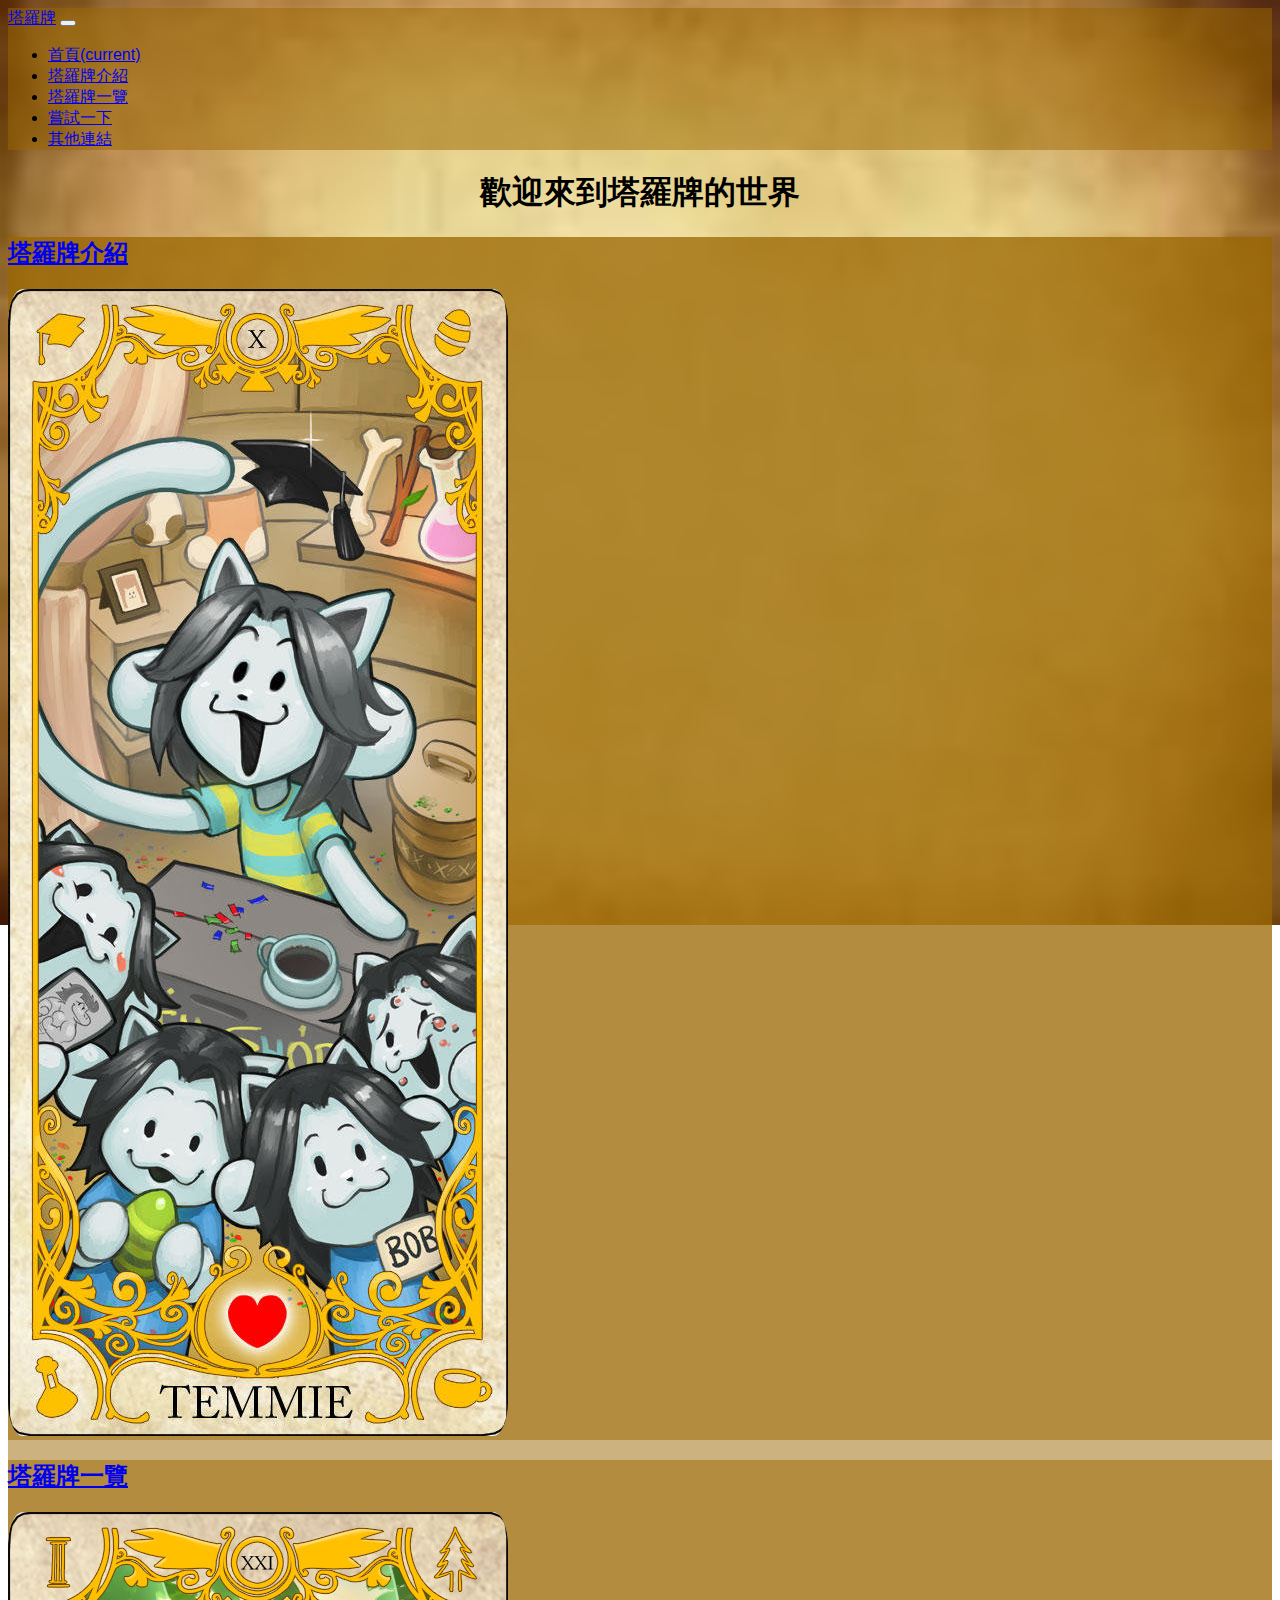
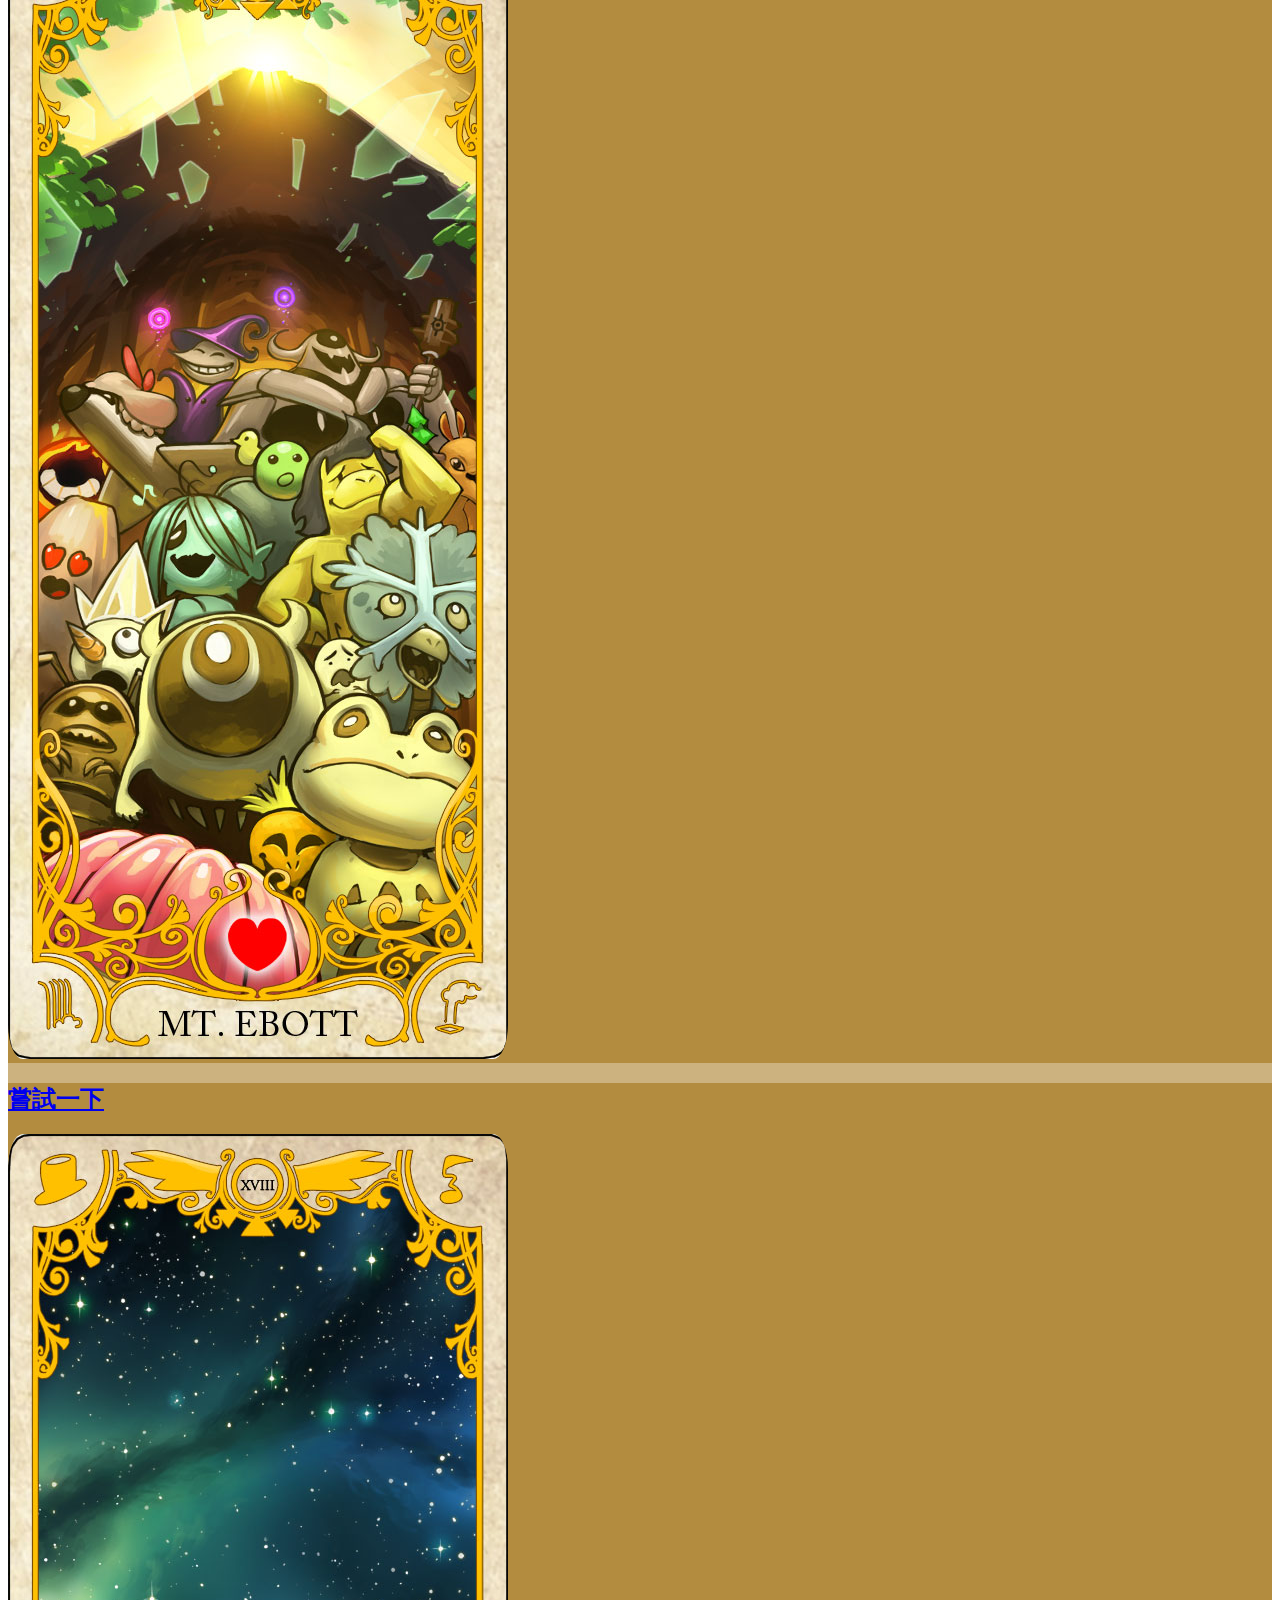
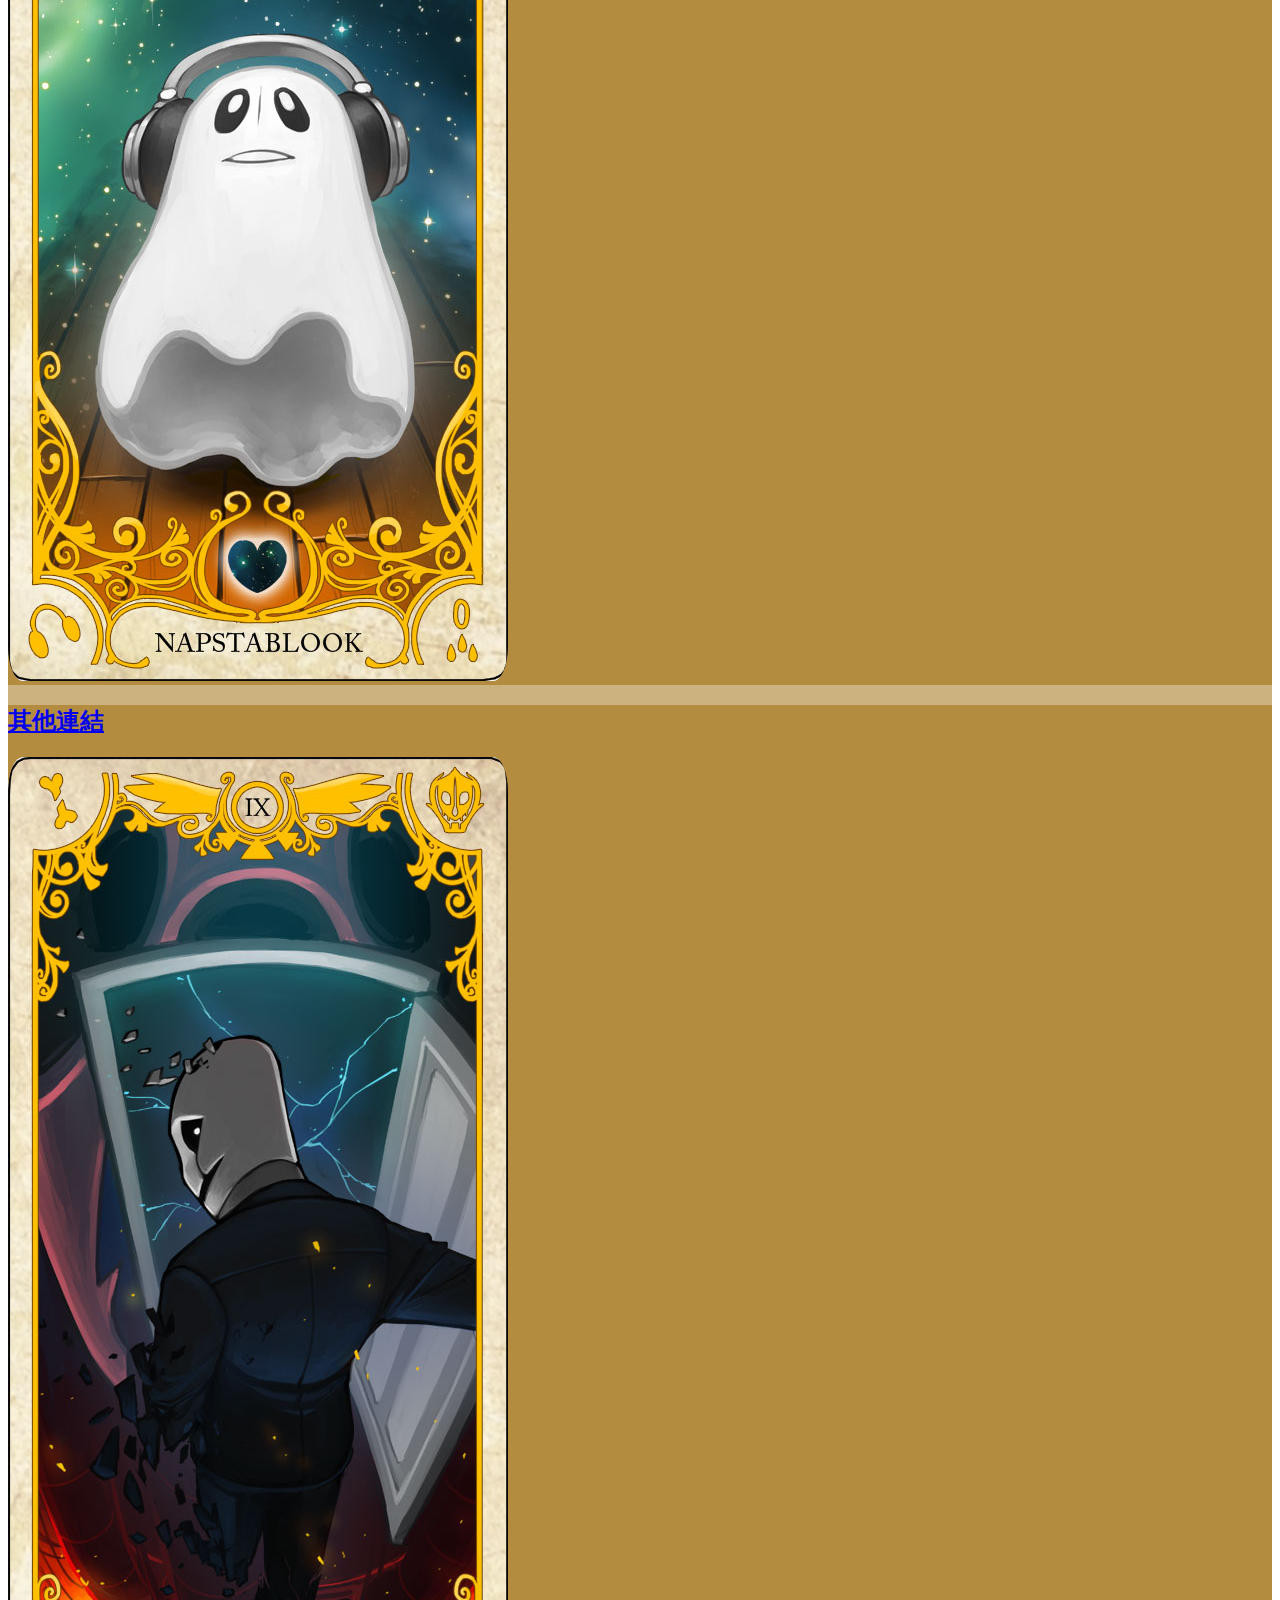
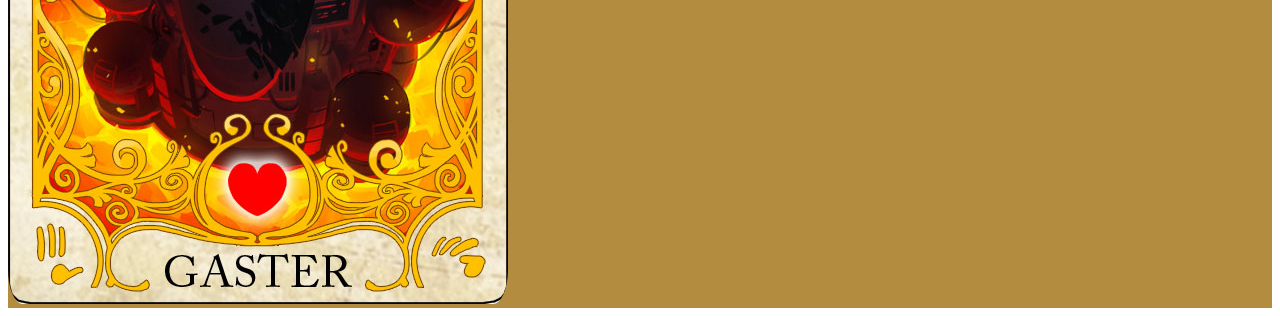
<file: index.html>
<!DOCTYPE html>
<html>

<head>
  <meta charset="UTF-8">
  <link rel="stylesheet" href="https://stackpath.bootstrapcdn.com/bootstrap/4.1.1/css/bootstrap.min.css" integrity="sha384-WskhaSGFgHYWDcbwN70/dfYBj47jz9qbsMId/iRN3ewGhXQFZCSftd1LZCfmhktB" crossorigin="anonymous">
  <script src="https://code.jquery.com/jquery-3.3.1.slim.min.js" integrity="sha384-q8i/X+965DzO0rT7abK41JStQIAqVgRVzpbzo5smXKp4YfRvH+8abtTE1Pi6jizo" crossorigin="anonymous"></script>
  <script src="https://cdnjs.cloudflare.com/ajax/libs/popper.js/1.14.3/umd/popper.min.js" integrity="sha384-ZMP7rVo3mIykV+2+9J3UJ46jBk0WLaUAdn689aCwoqbBJiSnjAK/l8WvCWPIPm49" crossorigin="anonymous"></script>
  <script src="https://stackpath.bootstrapcdn.com/bootstrap/4.1.1/js/bootstrap.min.js" integrity="sha384-smHYKdLADwkXOn1EmN1qk/HfnUcbVRZyYmZ4qpPea6sjB/pTJ0euyQp0Mk8ck+5T" crossorigin="anonymous"></script>
  <meta name="viewport" content="width=device-width, initial-scale=1.0">
  <title>塔羅牌</title>
  <link rel="stylesheet" href="./css/common.css">

</head>

<body>
  <nav class="navbar navbar-expand-lg navbar-dark bg-color1">
    <a class="navbar-brand text-white" href="#">塔羅牌</a>
    <button class="navbar-toggler" type="button" data-toggle="collapse" data-target="#navbarColor02" aria-controls="navbarColor02" aria-expanded="false" aria-label="Toggle navigation">
    <span class="navbar-toggler-icon"></span>
    </button>

    <div class="collapse navbar-collapse" id="navbarColor02">
      <ul class="navbar-nav mr-auto">
        <li class="nav-item active">
          <a class="nav-link text-white" href="./index.html">首頁<span class="sr-only">(current)</span></a>
        </li>
        <li class="nav-item">
          <a class="nav-link text-white" href="./01.html">塔羅牌介紹</a>
        </li>
        <li class="nav-item">
          <a class="nav-link text-white" href="./02.html">塔羅牌一覽</a>
        </li>
        <li class="nav-item">
          <a class="nav-link text-white" href="./03.html">嘗試一下</a>
        </li>
        <li class="nav-item">
          <a class="nav-link text-white" href="./04.html">其他連結</a>
        </li>
      </ul>

    </div>
  </nav>

  <div class="container mb-3">
    <h1 class="text-white mt-4 mb-3" align="center">歡迎來到塔羅牌的世界</h1>
    <div class="bg-color1">
      <div class="p-3 row">
        <div class="col-lg-3 col-md-6 col-xs-12 p-2">
          <a href="./01.html">
            <div class="pt-3 pb-3 pl-2 pr-2 text-white bg-color1">
              <h2>塔羅牌介紹</h2>
              <img class="img-fluid card-img" src="2.jpg">
            </div>
          </a>
        </div>
        <div class="col-lg-3 col-md-6 col-xs-12 p-2">
          <a href="./02.html">
            <div class="pt-3 pb-3 pl-2 pr-2 text-white bg-color1">
              <h2>塔羅牌一覽</h2>
              <img class="img-fluid card-img" src="3.jpg">
            </div>
          </a>
        </div>
        <div class="col-lg-3 col-md-6 col-xs-12 p-2">
          <a href="./03.html">
            <div class="pt-3 pb-3 pl-2 pr-2 text-white bg-color1">
              <h2>嘗試一下</h2>
              <img class="img-fluid card-img" src="4.jpg">
            </div>
          </a>
        </div>
        <div class="col-lg-3 col-md-6 col-xs-12 p-2">
          <a href="./04.html">
            <div class="pt-3 pb-3 pl-2 pr-2 text-white bg-color1">
              <h2>其他連結</h2>
              <img class="img-fluid card-img" src="5.jpg">
            </div>
          </a>
        </div>
      </div>
    </div>
  </div>

</body>

</html>
</file>
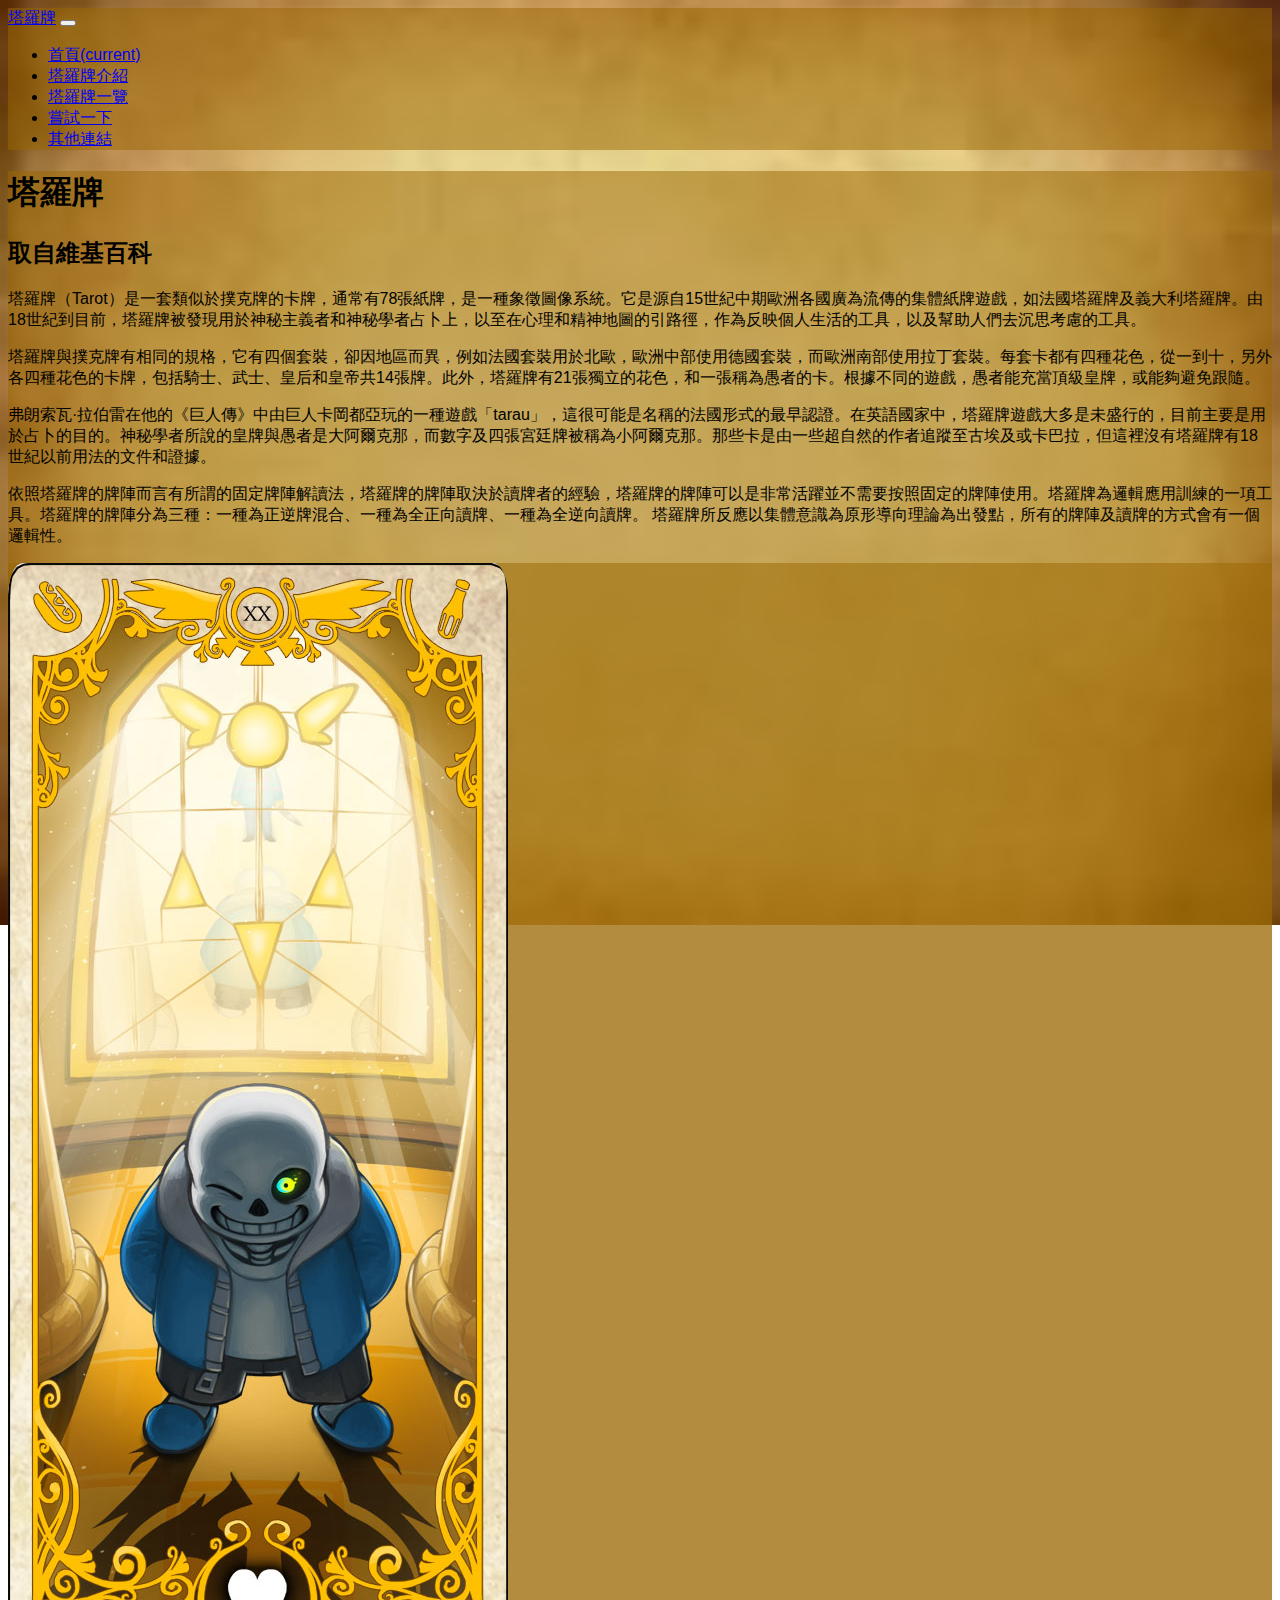
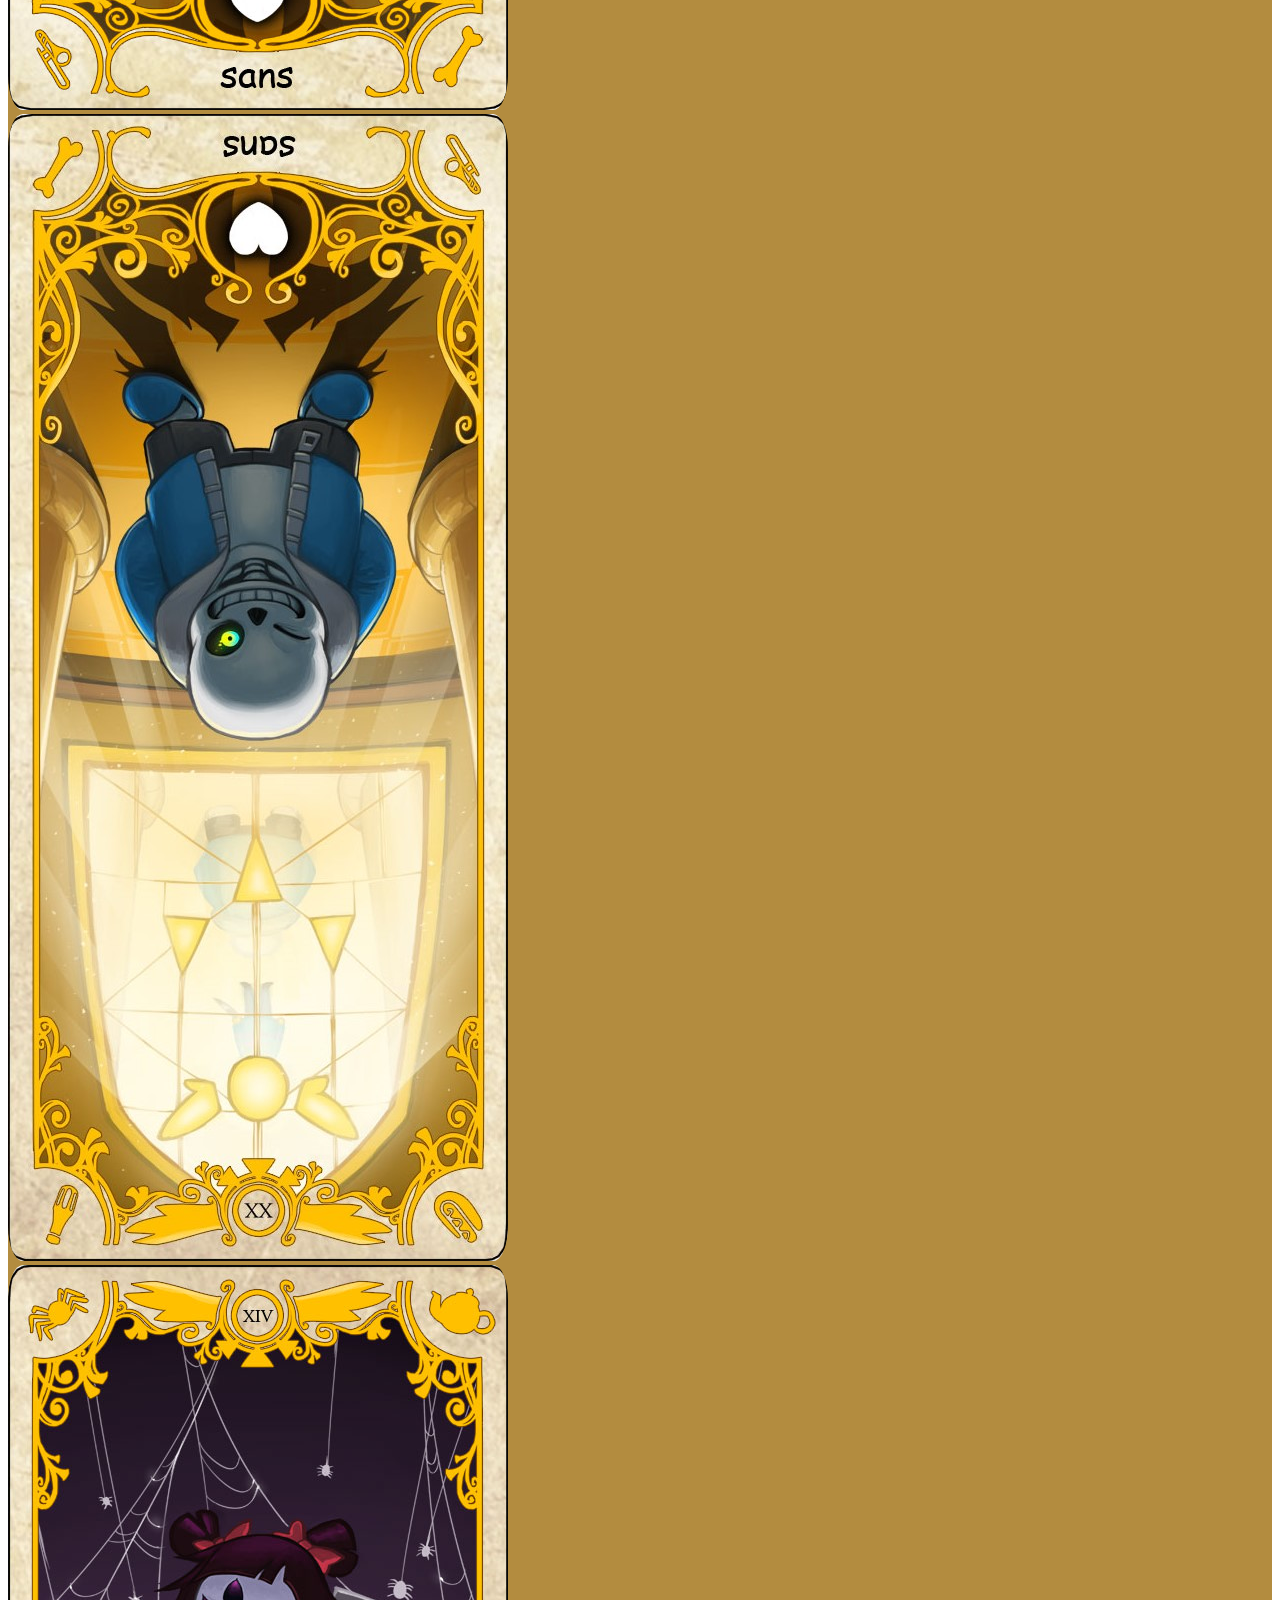
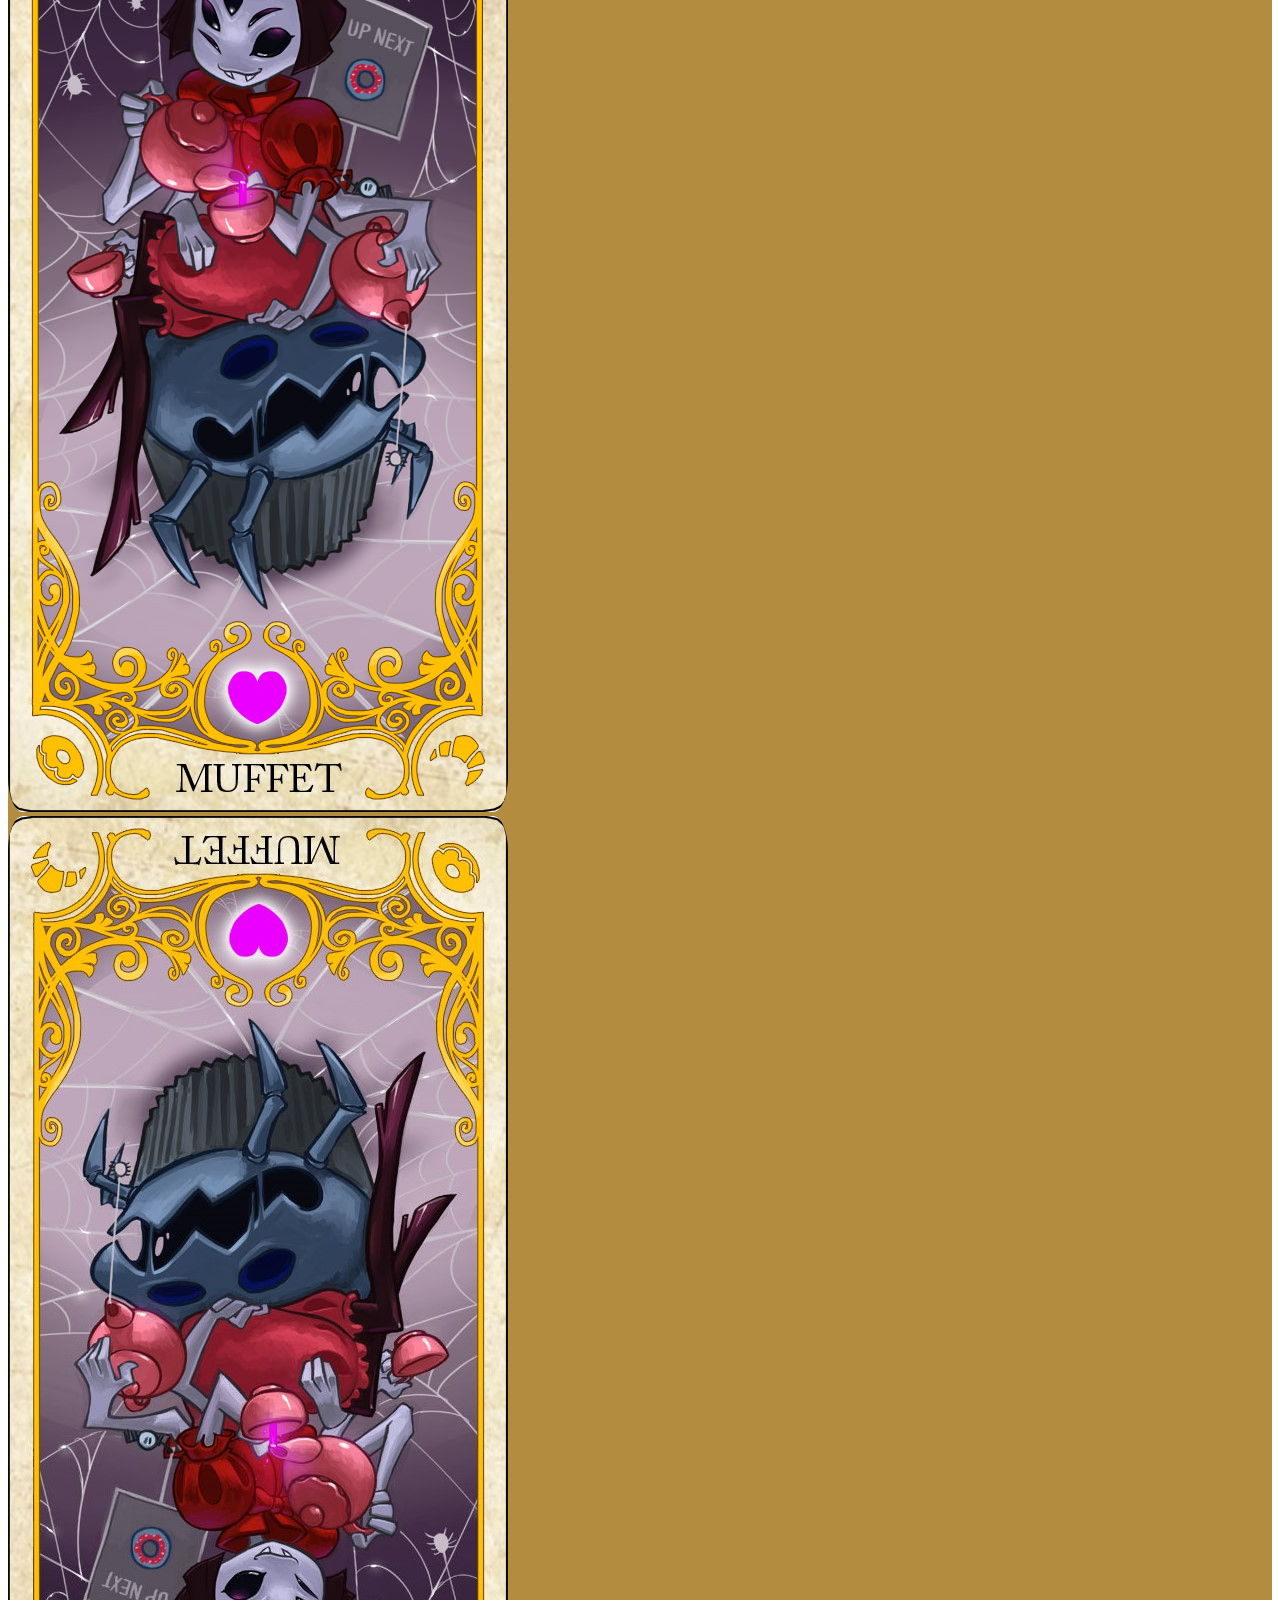
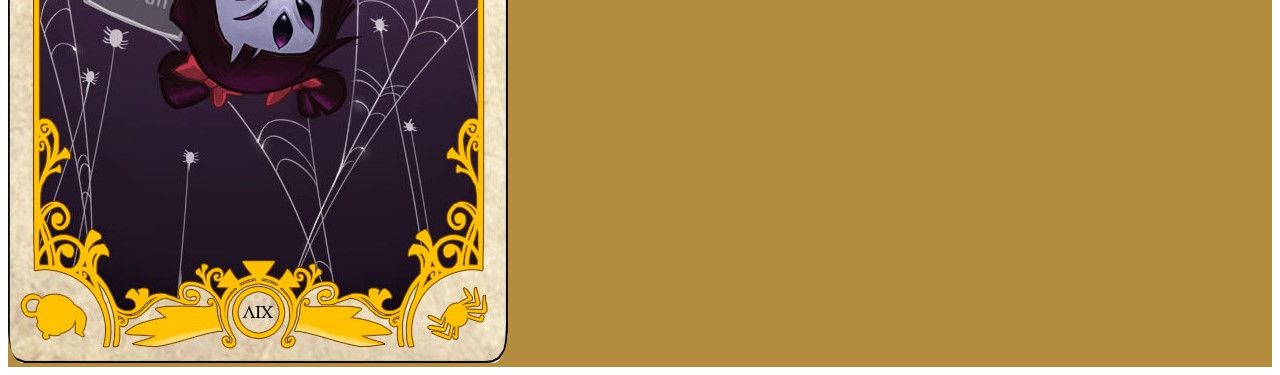
<file: 01.html>
<!DOCTYPE html>
<html>

<head>
  <meta charset="UTF-8">
  <link rel="stylesheet" href="https://stackpath.bootstrapcdn.com/bootstrap/4.1.1/css/bootstrap.min.css" integrity="sha384-WskhaSGFgHYWDcbwN70/dfYBj47jz9qbsMId/iRN3ewGhXQFZCSftd1LZCfmhktB" crossorigin="anonymous">
  <script src="https://code.jquery.com/jquery-3.3.1.slim.min.js" integrity="sha384-q8i/X+965DzO0rT7abK41JStQIAqVgRVzpbzo5smXKp4YfRvH+8abtTE1Pi6jizo" crossorigin="anonymous"></script>
  <script src="https://cdnjs.cloudflare.com/ajax/libs/popper.js/1.14.3/umd/popper.min.js" integrity="sha384-ZMP7rVo3mIykV+2+9J3UJ46jBk0WLaUAdn689aCwoqbBJiSnjAK/l8WvCWPIPm49" crossorigin="anonymous"></script>
  <script src="https://stackpath.bootstrapcdn.com/bootstrap/4.1.1/js/bootstrap.min.js" integrity="sha384-smHYKdLADwkXOn1EmN1qk/HfnUcbVRZyYmZ4qpPea6sjB/pTJ0euyQp0Mk8ck+5T" crossorigin="anonymous"></script>
  <meta name="viewport" content="width=device-width, initial-scale=1.0">
  <title>塔羅牌</title>
  <link rel="stylesheet" href="./css/common.css">

</head>

<body>
  <nav class="navbar navbar-expand-lg navbar-dark bg-color1">
    <a class="navbar-brand text-white" href="#">塔羅牌</a>
    <button class="navbar-toggler" type="button" data-toggle="collapse" data-target="#navbarColor02" aria-controls="navbarColor02" aria-expanded="false" aria-label="Toggle navigation">
    <span class="navbar-toggler-icon"></span>
    </button>

    <div class="collapse navbar-collapse" id="navbarColor02">
      <ul class="navbar-nav mr-auto">
        <li class="nav-item active">
          <a class="nav-link text-white" href="./index.html">首頁<span class="sr-only">(current)</span></a>
        </li>
        <li class="nav-item">
          <a class="nav-link text-white" href="./01.html">塔羅牌介紹</a>
        </li>
        <li class="nav-item">
          <a class="nav-link text-white" href="./02.html">塔羅牌一覽</a>
        </li>
        <li class="nav-item">
          <a class="nav-link text-white" href="./03.html">嘗試一下</a>
        </li>
        <li class="nav-item">
          <a class="nav-link text-white" href="./04.html">其他連結</a>
        </li>
      </ul>

    </div>
  </nav>

  <div class="container mb-3">

    <div class="bg-color1">

      <div class="m-3 pt-1">

        <h1 class="text-white mt-4 mb-3 text-light" align="left">塔羅牌</h1>
        <h2 class="text-white mt-4 mb-3" align="left">取自維基百科</h2>
        <p class="text-dark">塔羅牌（Tarot）是一套類似於撲克牌的卡牌，通常有78張紙牌，是一種象徵圖像系統。它是源自15世紀中期歐洲各國廣為流傳的集體紙牌遊戲，如法國塔羅牌及義大利塔羅牌。由18世紀到目前，塔羅牌被發現用於神秘主義者和神秘學者占卜上，以至在心理和精神地圖的引路徑，作為反映個人生活的工具，以及幫助人們去沉思考慮的工具。</p>
        <p class="text-dark">塔羅牌與撲克牌有相同的規格，它有四個套裝，卻因地區而異，例如法國套裝用於北歐，歐洲中部使用德國套裝，而歐洲南部使用拉丁套裝。每套卡都有四種花色，從一到十，另外各四種花色的卡牌，包括騎士、武士、皇后和皇帝共14張牌。此外，塔羅牌有21張獨立的花色，和一張稱為愚者的卡。根據不同的遊戲，愚者能充當頂級皇牌，或能夠避免跟隨。</p>
        <p class="text-dark">弗朗索瓦·拉伯雷在他的《巨人傳》中由巨人卡岡都亞玩的一種遊戲「tarau」，這很可能是名稱的法國形式的最早認證。在英語國家中，塔羅牌遊戲大多是未盛行的，目前主要是用於占卜的目的。神秘學者所說的皇牌與愚者是大阿爾克那，而數字及四張宮廷牌被稱為小阿爾克那。那些卡是由一些超自然的作者追蹤至古埃及或卡巴拉，但這裡沒有塔羅牌有18世紀以前用法的文件和證據。</p>
        <p class="text-dark">依照塔羅牌的牌陣而言有所謂的固定牌陣解讀法，塔羅牌的牌陣取決於讀牌者的經驗，塔羅牌的牌陣可以是非常活躍並不需要按照固定的牌陣使用。塔羅牌為邏輯應用訓練的一項工具。塔羅牌的牌陣分為三種：一種為正逆牌混合、一種為全正向讀牌、一種為全逆向讀牌。 塔羅牌所反應以集體意識為原形導向理論為出發點，所有的牌陣及讀牌的方式會有一個邏輯性。</p>

      </div>

      <div class="p-3 row justify-content-center">
        <div class="col-lg-3 col-md-6 col-sm-10 col-xs-12 p-2">
          <a href="./01.html">
            <div class="pt-3 pb-3 pl-2 pr-2 text-white bg-color1">
              <img class="img-fluid card-img" src="6.jpg">
            </div>
          </a>
        </div>
        <div class="col-lg-3 col-md-6 col-sm-10 col-xs-12 p-2">
          <a href="./02.html">
            <div class="pt-3 pb-3 pl-2 pr-2 text-white bg-color1">
              <img class="img-fluid card-img" src="6-1.jpg">
            </div>
          </a>
        </div>
        <div class="col-lg-3 col-md-6 col-sm-10 col-xs-12 p-2">
          <a href="./03.html">
            <div class="pt-3 pb-3 pl-2 pr-2 text-white bg-color1">
              <img class="img-fluid card-img" src="7.jpg">
            </div>
          </a>
        </div>
        <div class="col-lg-3 col-md-6 col-sm-10 col-xs-12 p-2">
          <a href="./04.html">
            <div class="pt-3 pb-3 pl-2 pr-2 text-white bg-color1">
              <img class="img-fluid card-img" src="7-1.jpg">
            </div>
          </a>
        </div>
      </div>
    </div>
  </div>

</body>

</html>

<!-- <!DOCTYPE html>
<html>
<head>
<title>塔羅牌</title>
<style>
        html {
            height: 100%;
        }

        body {
            background-image:url(01.jpg);
            background-repeat: no-repeat;
            background-attachment: fixed;
            background-position: center;
            background-size: cover;
        }
table#a1 {
    width: 100%;
    color:white;
    background-color: #996600;
}
</style>

</head>
<body >
<table id="a1">
 <tr>
  <th><a href="index.html"  style="color:white;"><h1 align="center" font face="微軟正黑體" style="color:white;">塔羅牌</h1></a>
  <th><a href="01.html" style="color:white;">塔羅牌介紹</a>
  <th><a href="02.html"  style="color:white;">塔羅牌一覽</a>
  <th><a href="03.html"  style="color:white;">嘗試一下</a>
  <th><a href="04.html"  style="color:white;">其他連結</a>
</table>
<h1>塔羅牌</h1>
<h2>取自維基百科</h2>
<p>塔羅牌（Tarot）是一套類似於撲克牌的卡牌，通常有78張紙牌，是一種象徵圖像系統。它是源自15世紀中期歐洲各國廣為流傳的集體紙牌遊戲，如法國塔羅牌及義大利塔羅牌。由18世紀到目前，塔羅牌被發現用於神秘主義者和神秘學者占卜上，以至在心理和精神地圖的引路徑，作為反映個人生活的工具，以及幫助人們去沉思考慮的工具。</p>
<p>塔羅牌與撲克牌有相同的規格，它有四個套裝，卻因地區而異，例如法國套裝用於北歐，歐洲中部使用德國套裝，而歐洲南部使用拉丁套裝。每套卡都有四種花色，從一到十，另外各四種花色的卡牌，包括騎士、武士、皇后和皇帝共14張牌。此外，塔羅牌有21張獨立的花色，和一張稱為愚者的卡。根據不同的遊戲，愚者能充當頂級皇牌，或能夠避免跟隨。</p>
<p>弗朗索瓦·拉伯雷在他的《巨人傳》中由巨人卡岡都亞玩的一種遊戲「tarau」，這很可能是名稱的法國形式的最早認證。在英語國家中，塔羅牌遊戲大多是未盛行的，目前主要是用於占卜的目的。神秘學者所說的皇牌與愚者是大阿爾克那，而數字及四張宮廷牌被稱為小阿爾克那。那些卡是由一些超自然的作者追蹤至古埃及或卡巴拉，但這裡沒有塔羅牌有18世紀以前用法的文件和證據。</p>
<p>依照塔羅牌的牌陣而言有所謂的固定牌陣解讀法，塔羅牌的牌陣取決於讀牌者的經驗，塔羅牌的牌陣可以是非常活躍並不需要按照固定的牌陣使用。塔羅牌為邏輯應用訓練的一項工具。塔羅牌的牌陣分為三種：一種為正逆牌混合、一種為全正向讀牌、一種為全逆向讀牌。 塔羅牌所反應以集體意識為原形導向理論為出發點，所有的牌陣及讀牌的方式會有一個邏輯性。</p>
</body>
<table>
 <tr>
  <th><img src="6.jpg" style="width:80%;height:50%;">
  <th><img src="6-1.jpg" style="width:80%;height:50%;">
  <th><img src="7.jpg" style="width:80%;height:50%;">
  <th><img src="7-1.jpg" style="width:80%;height:50%;">
</table>

</html> -->
</file>
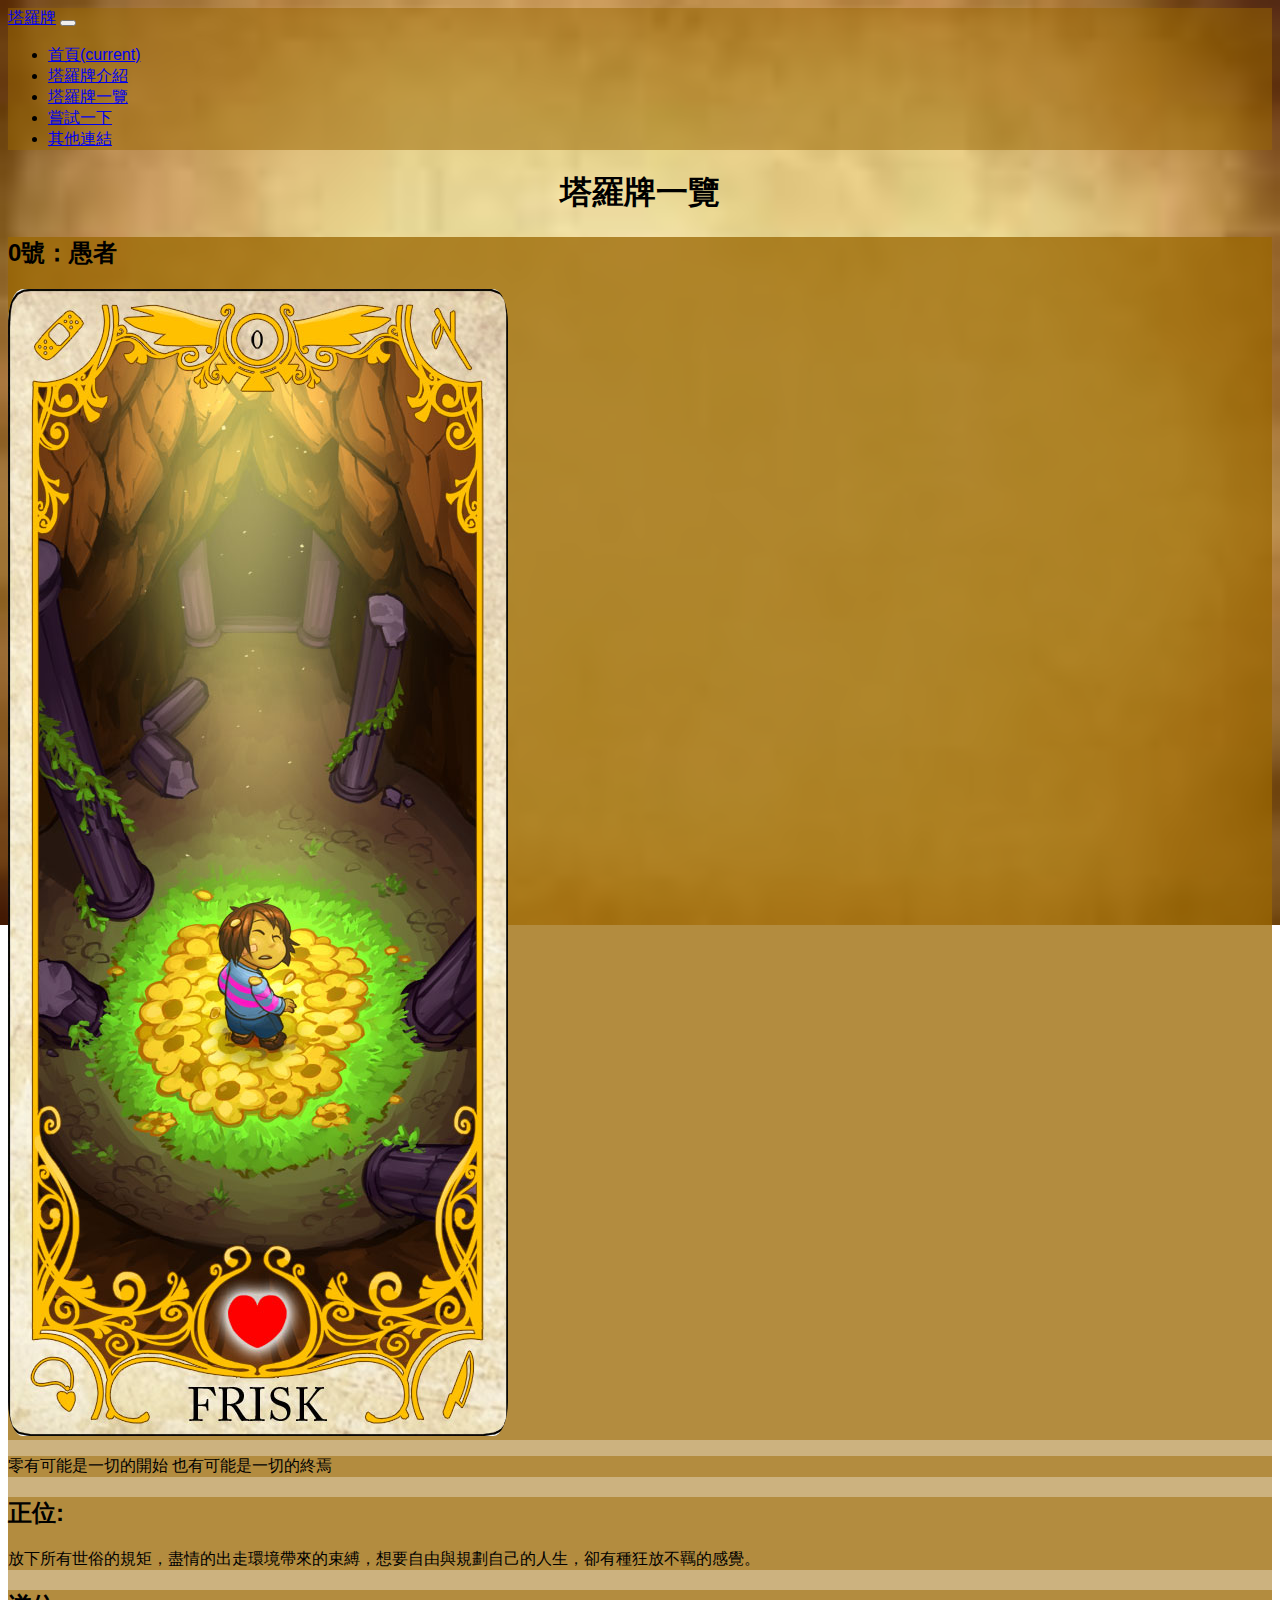
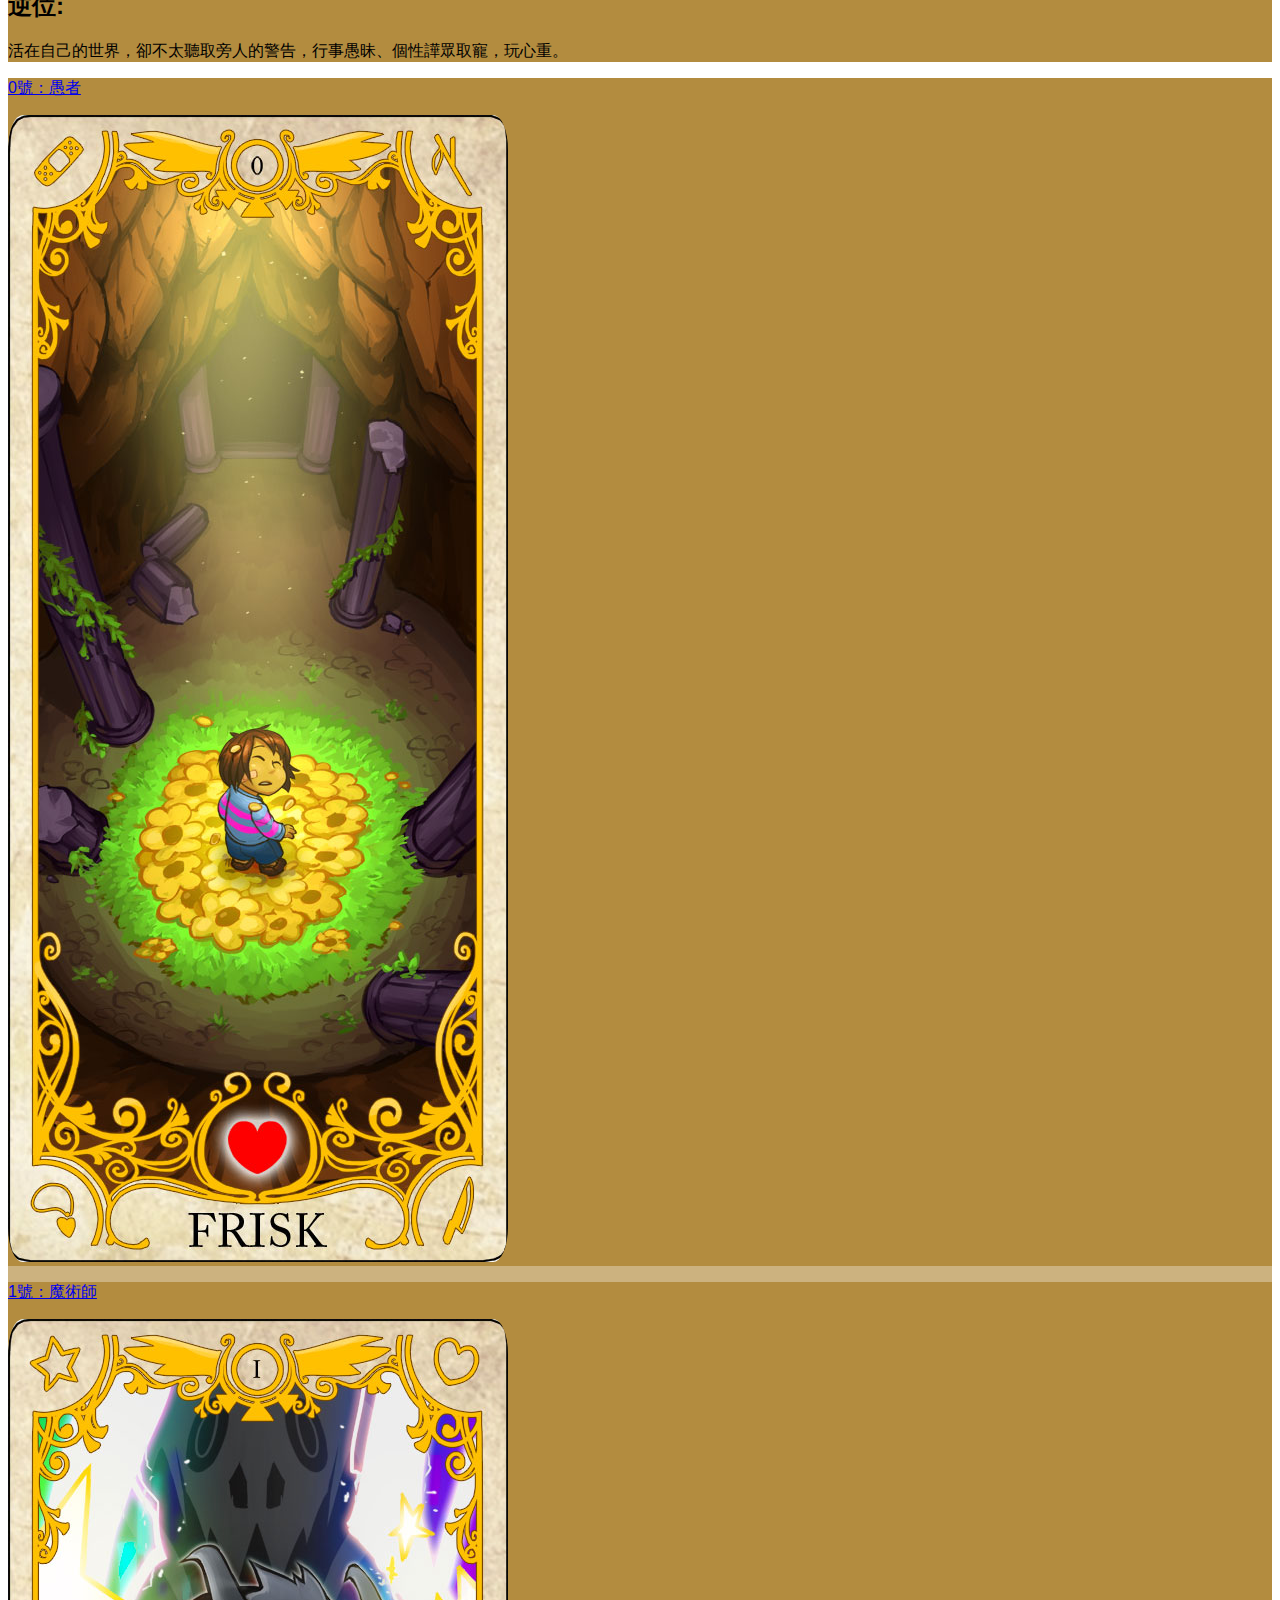
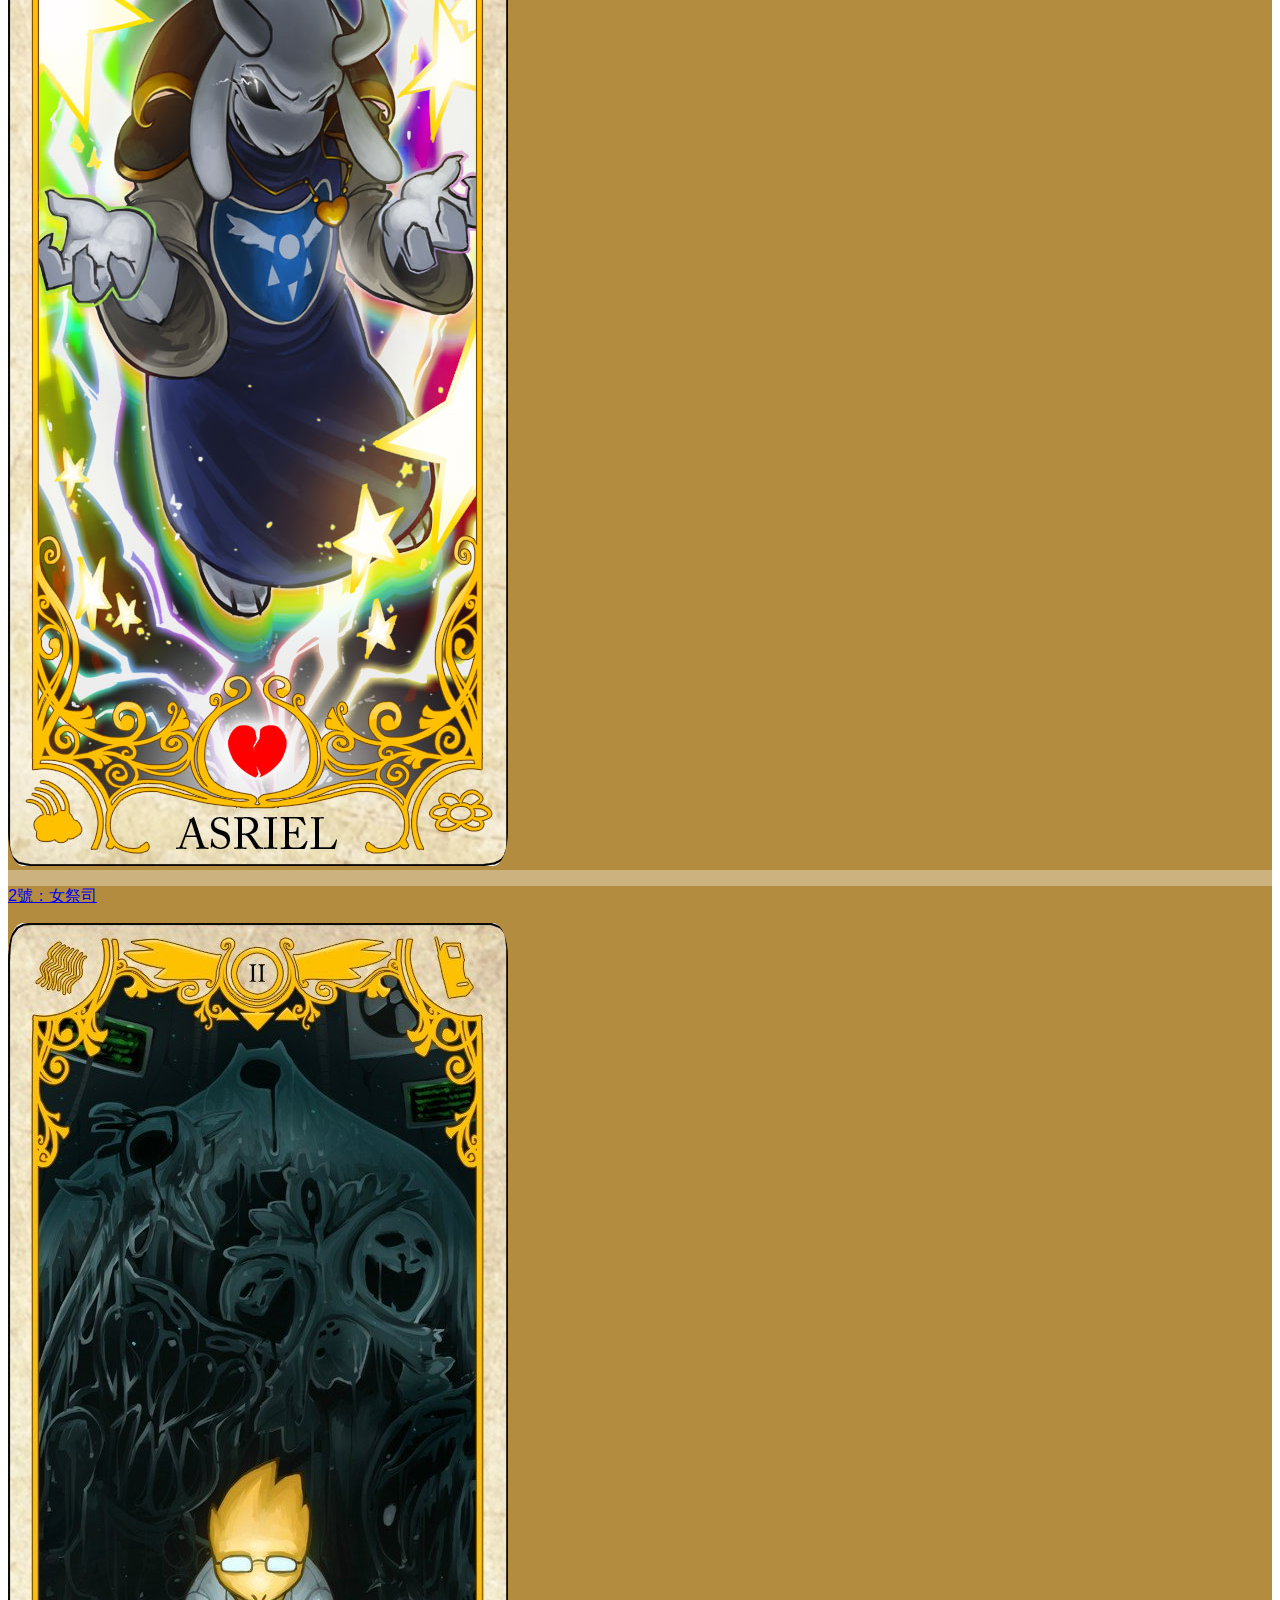
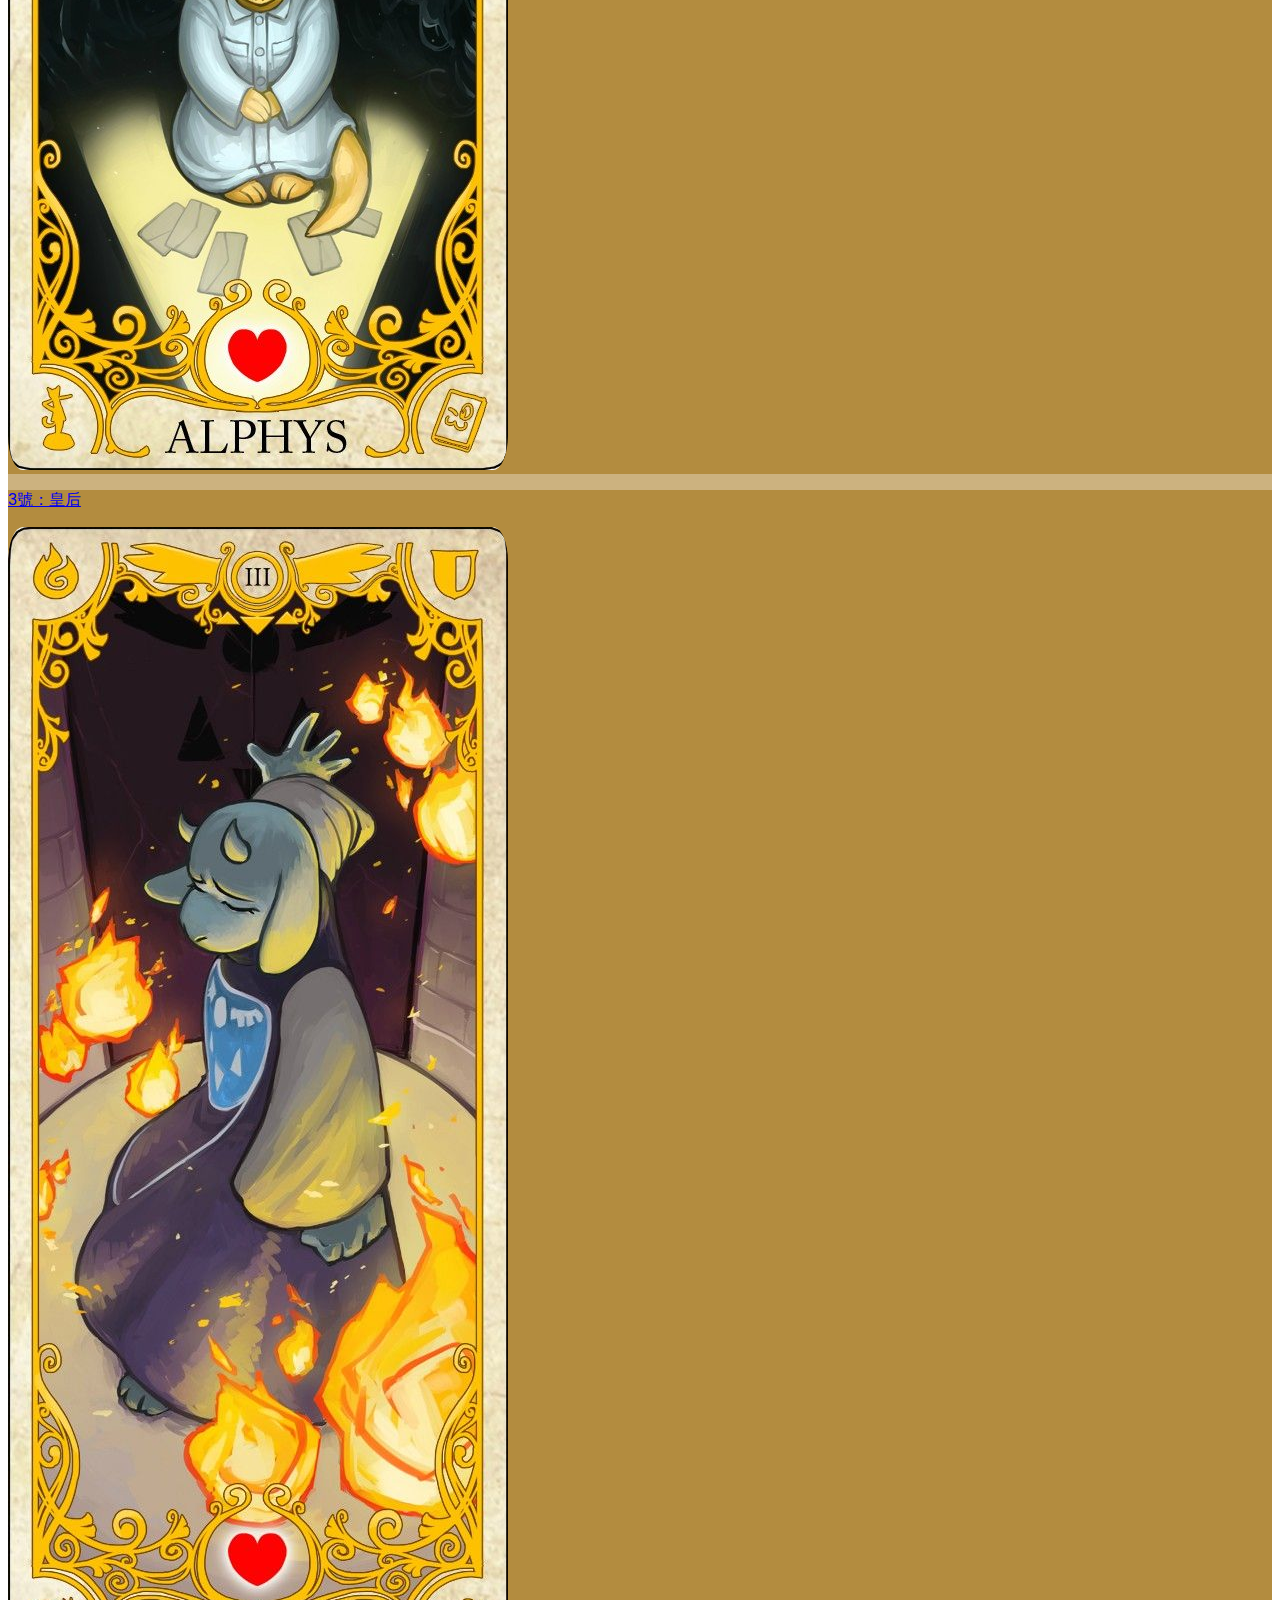
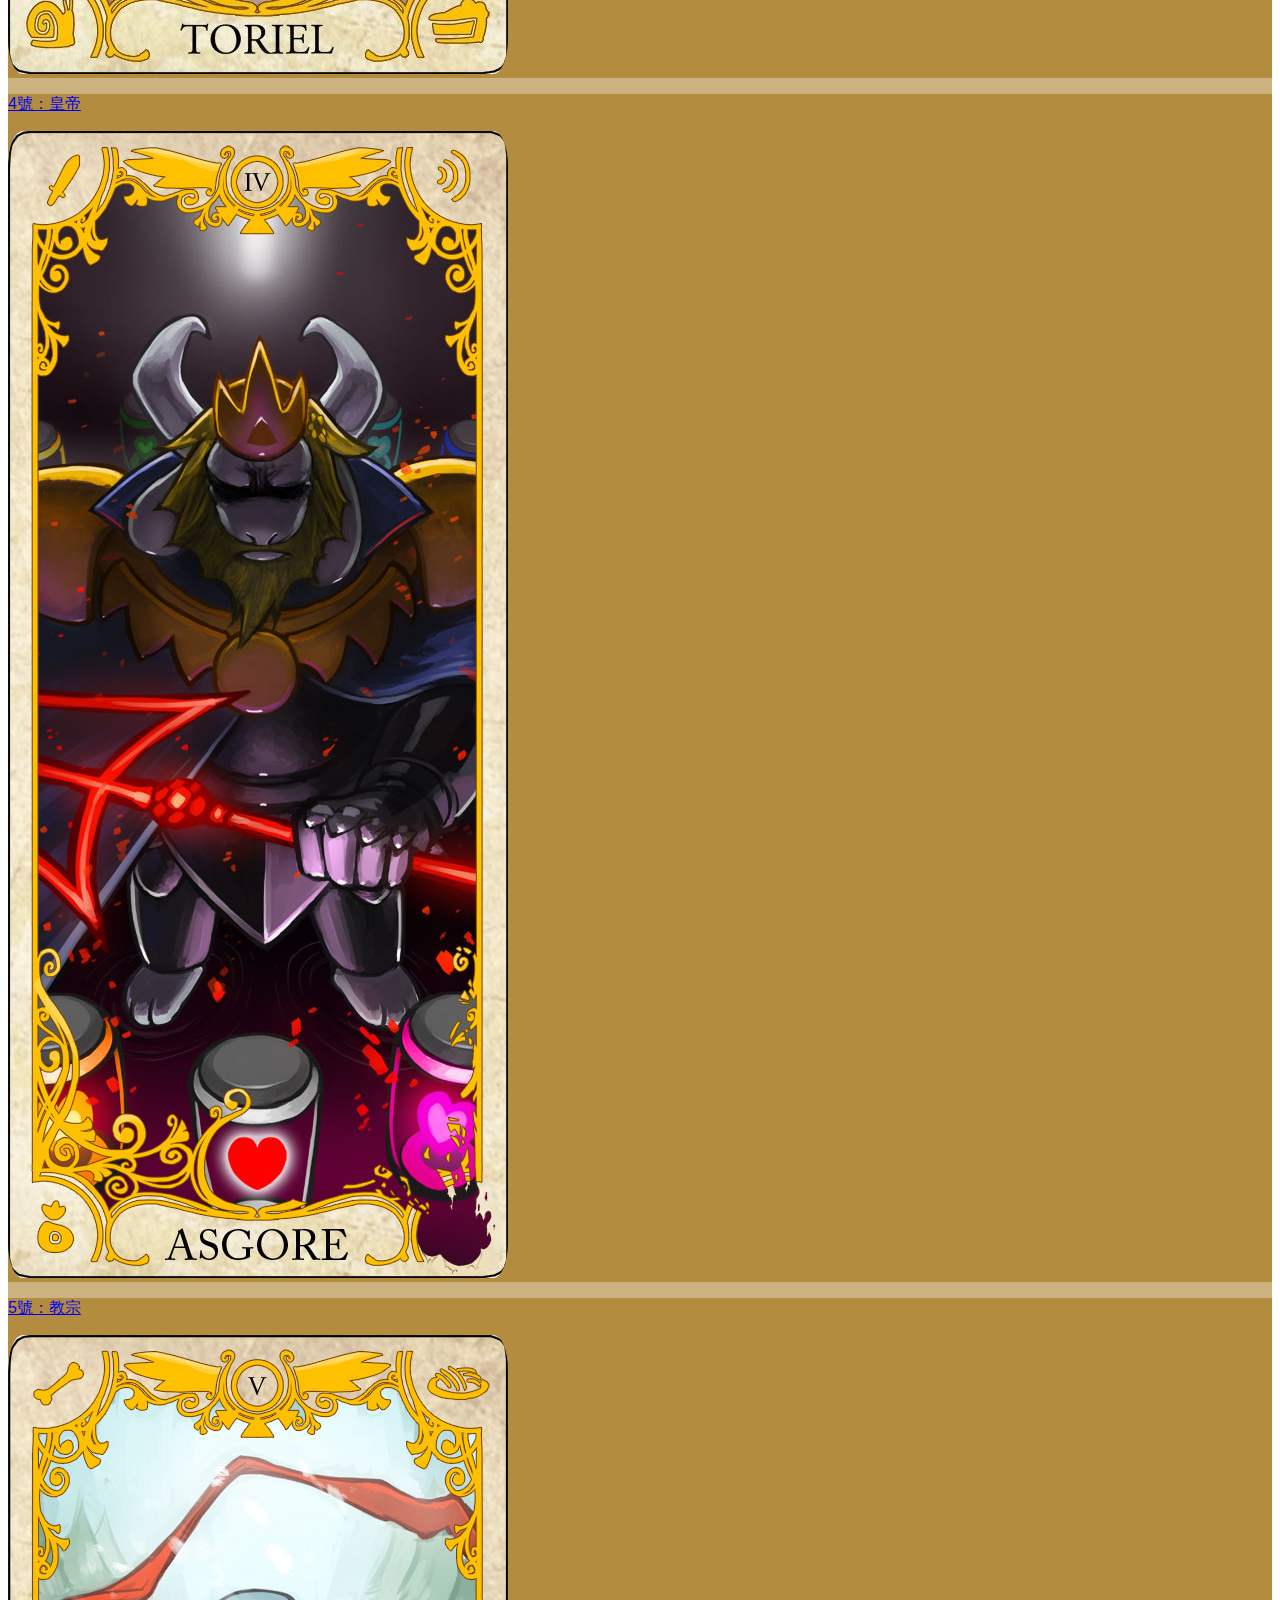
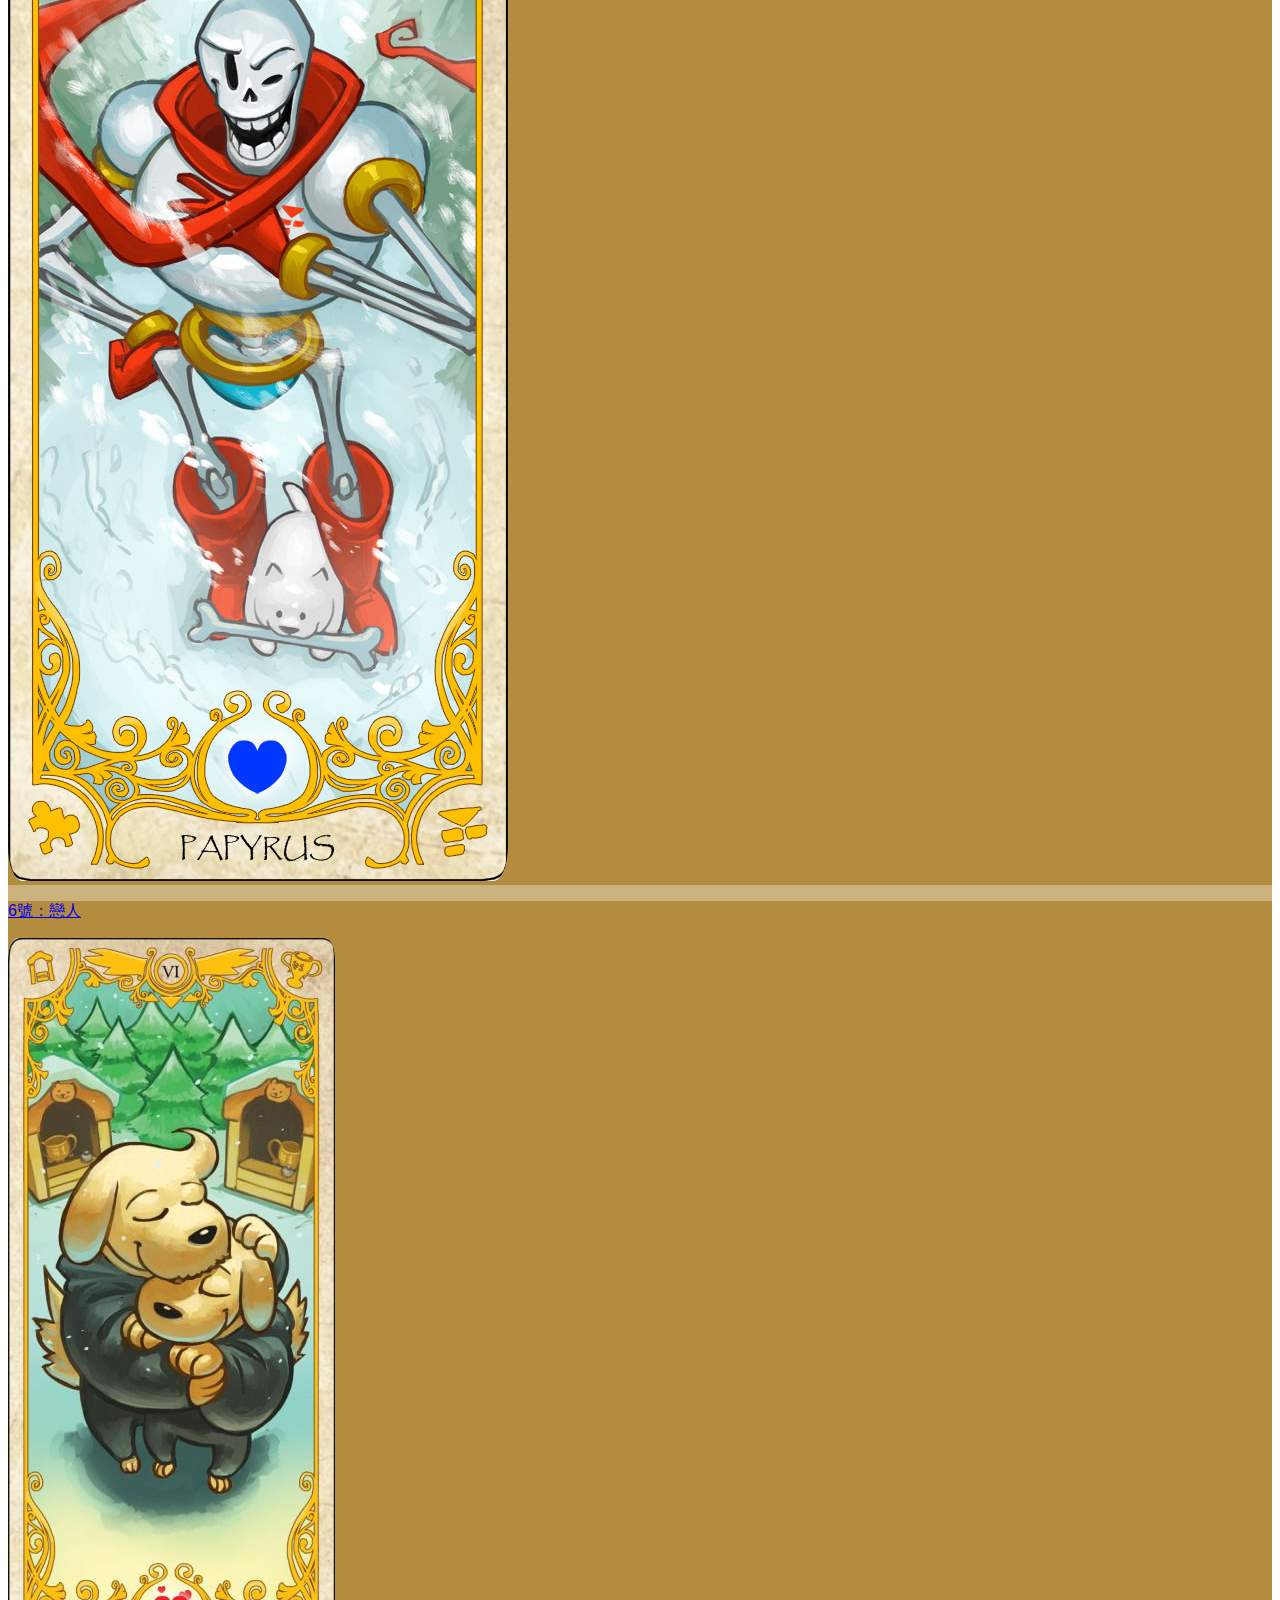
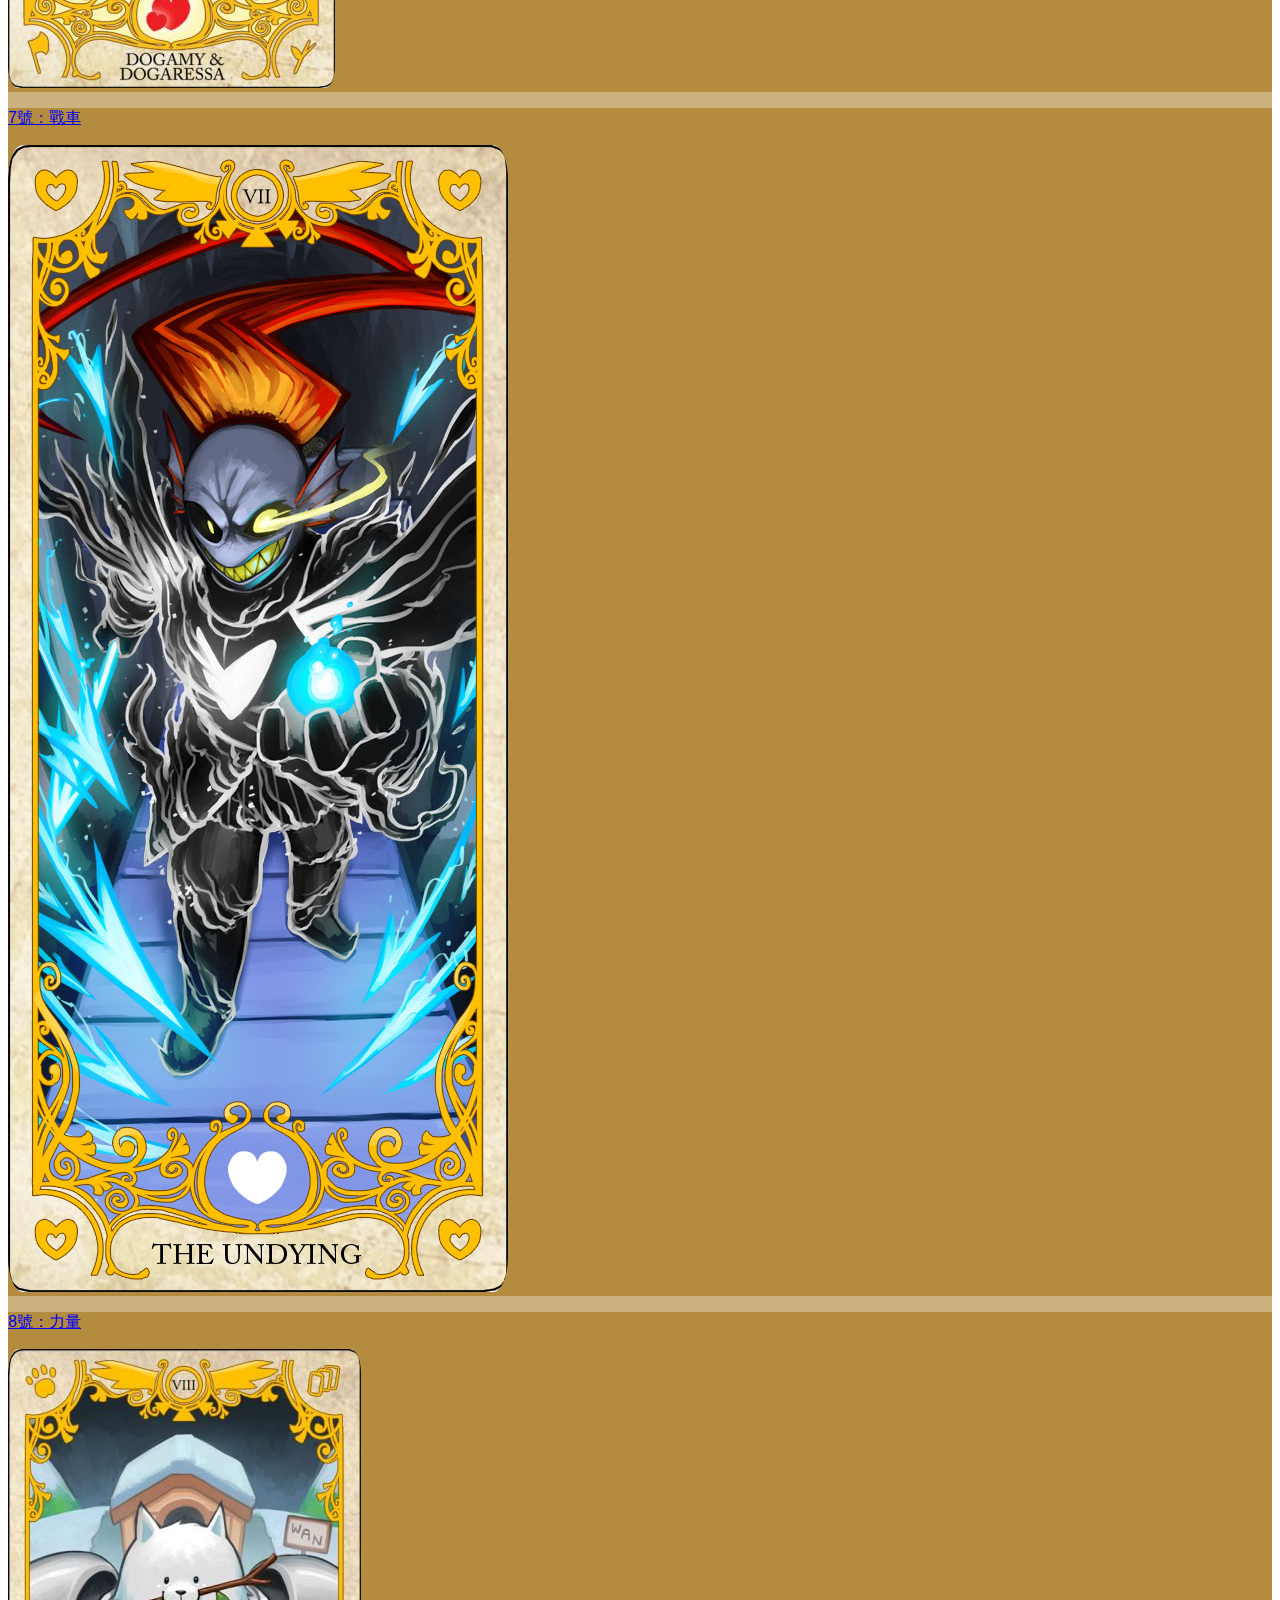
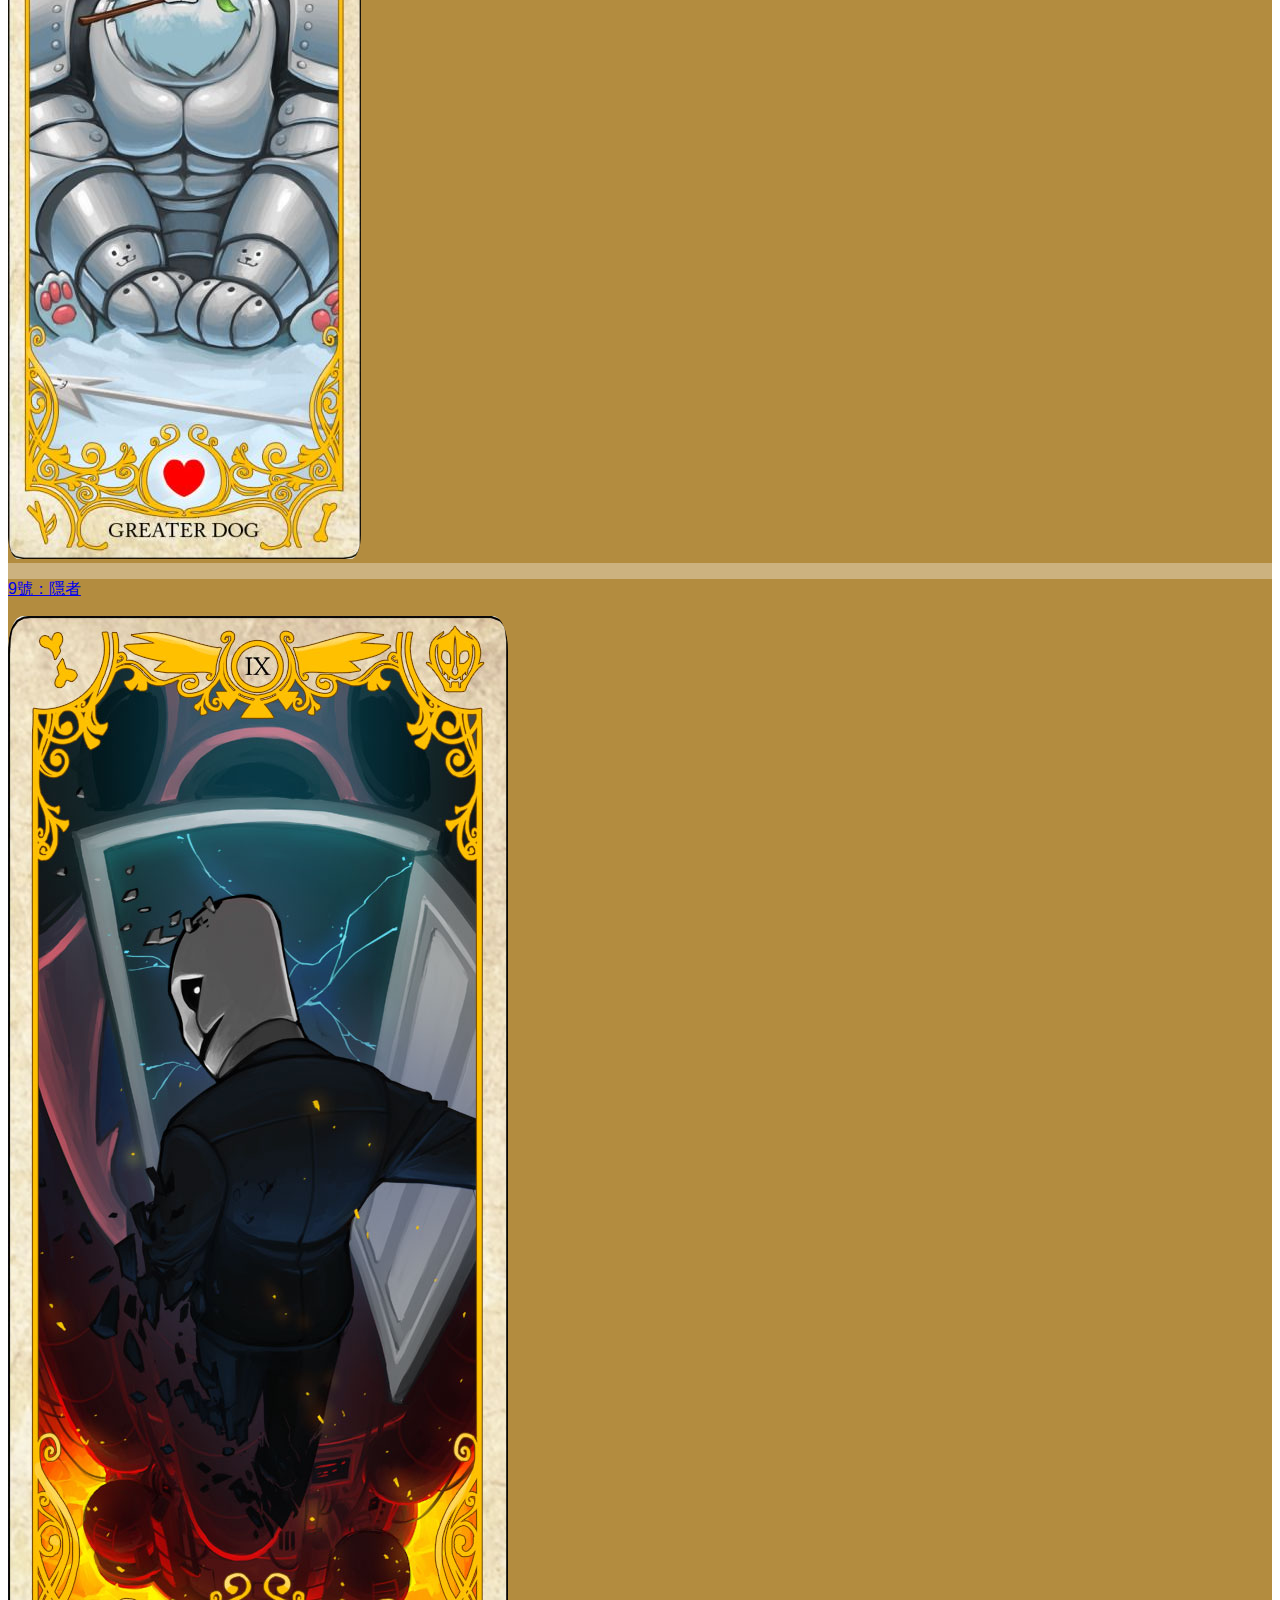
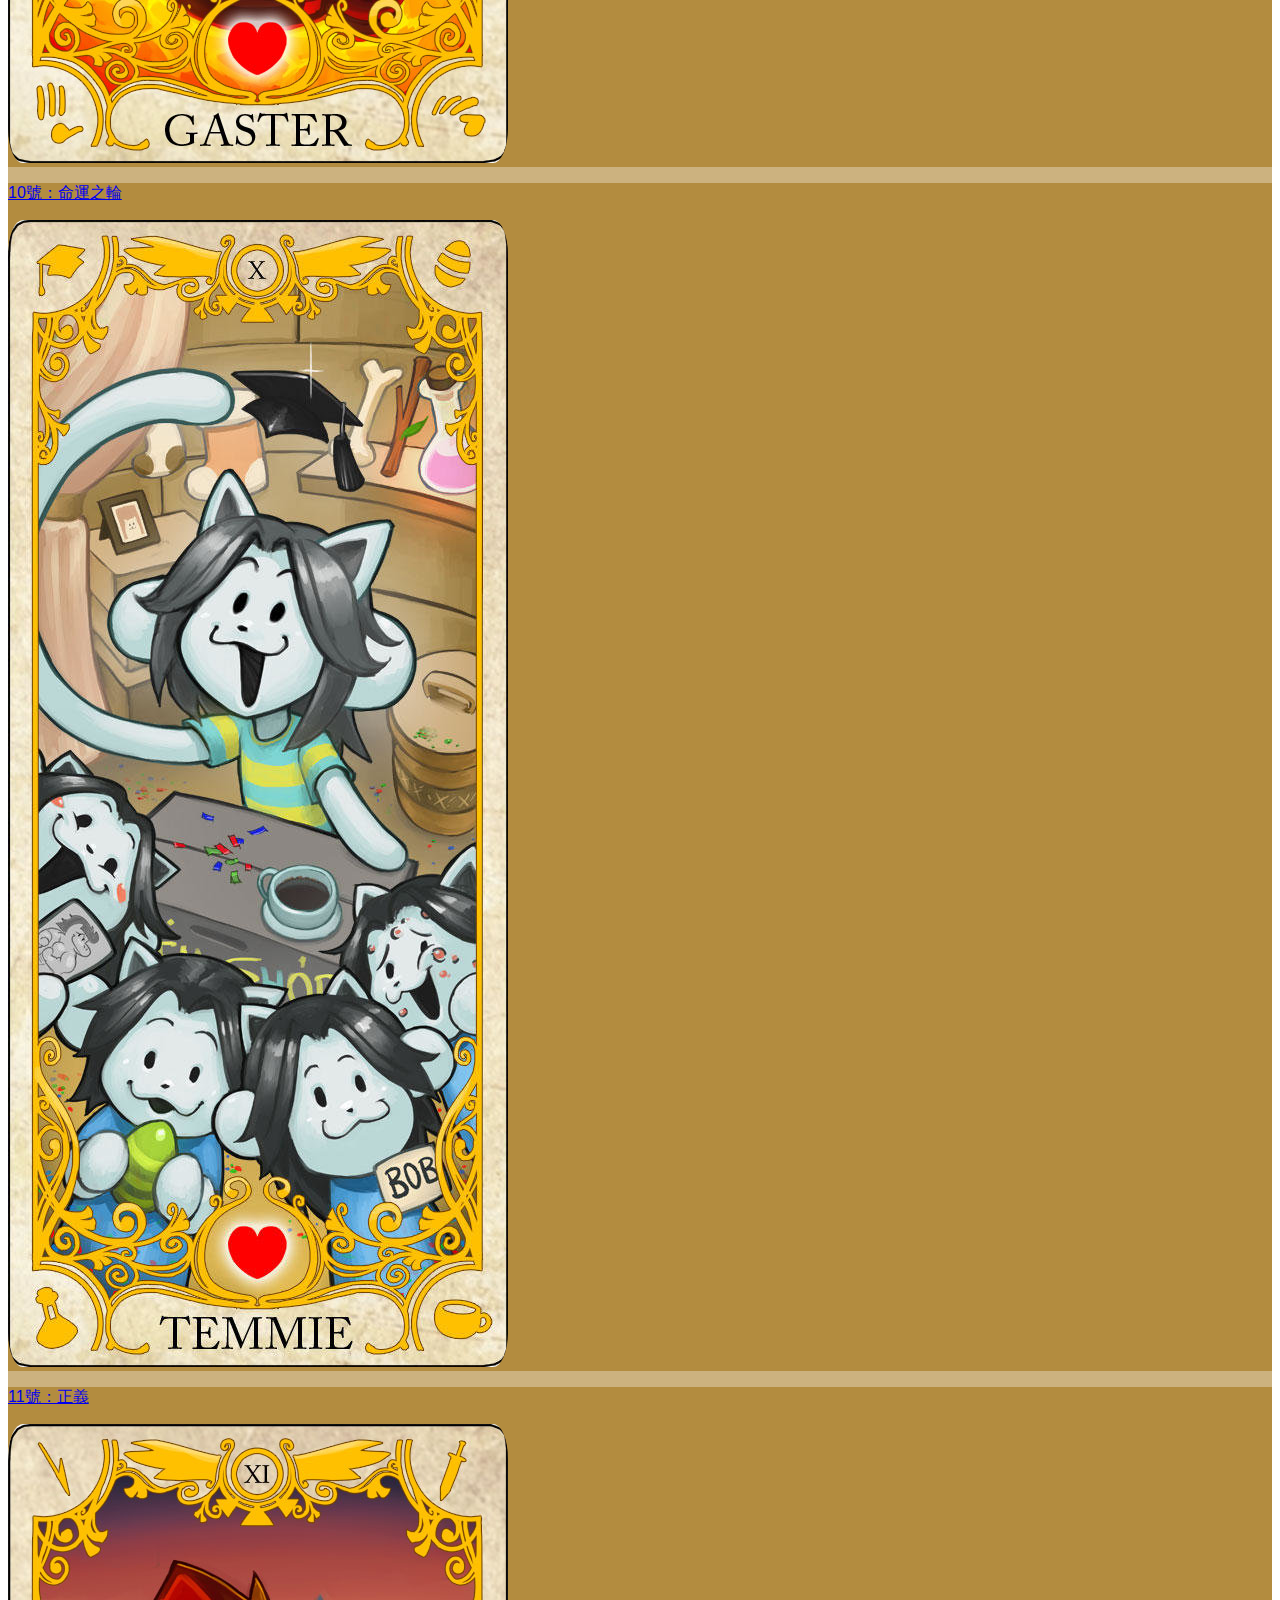
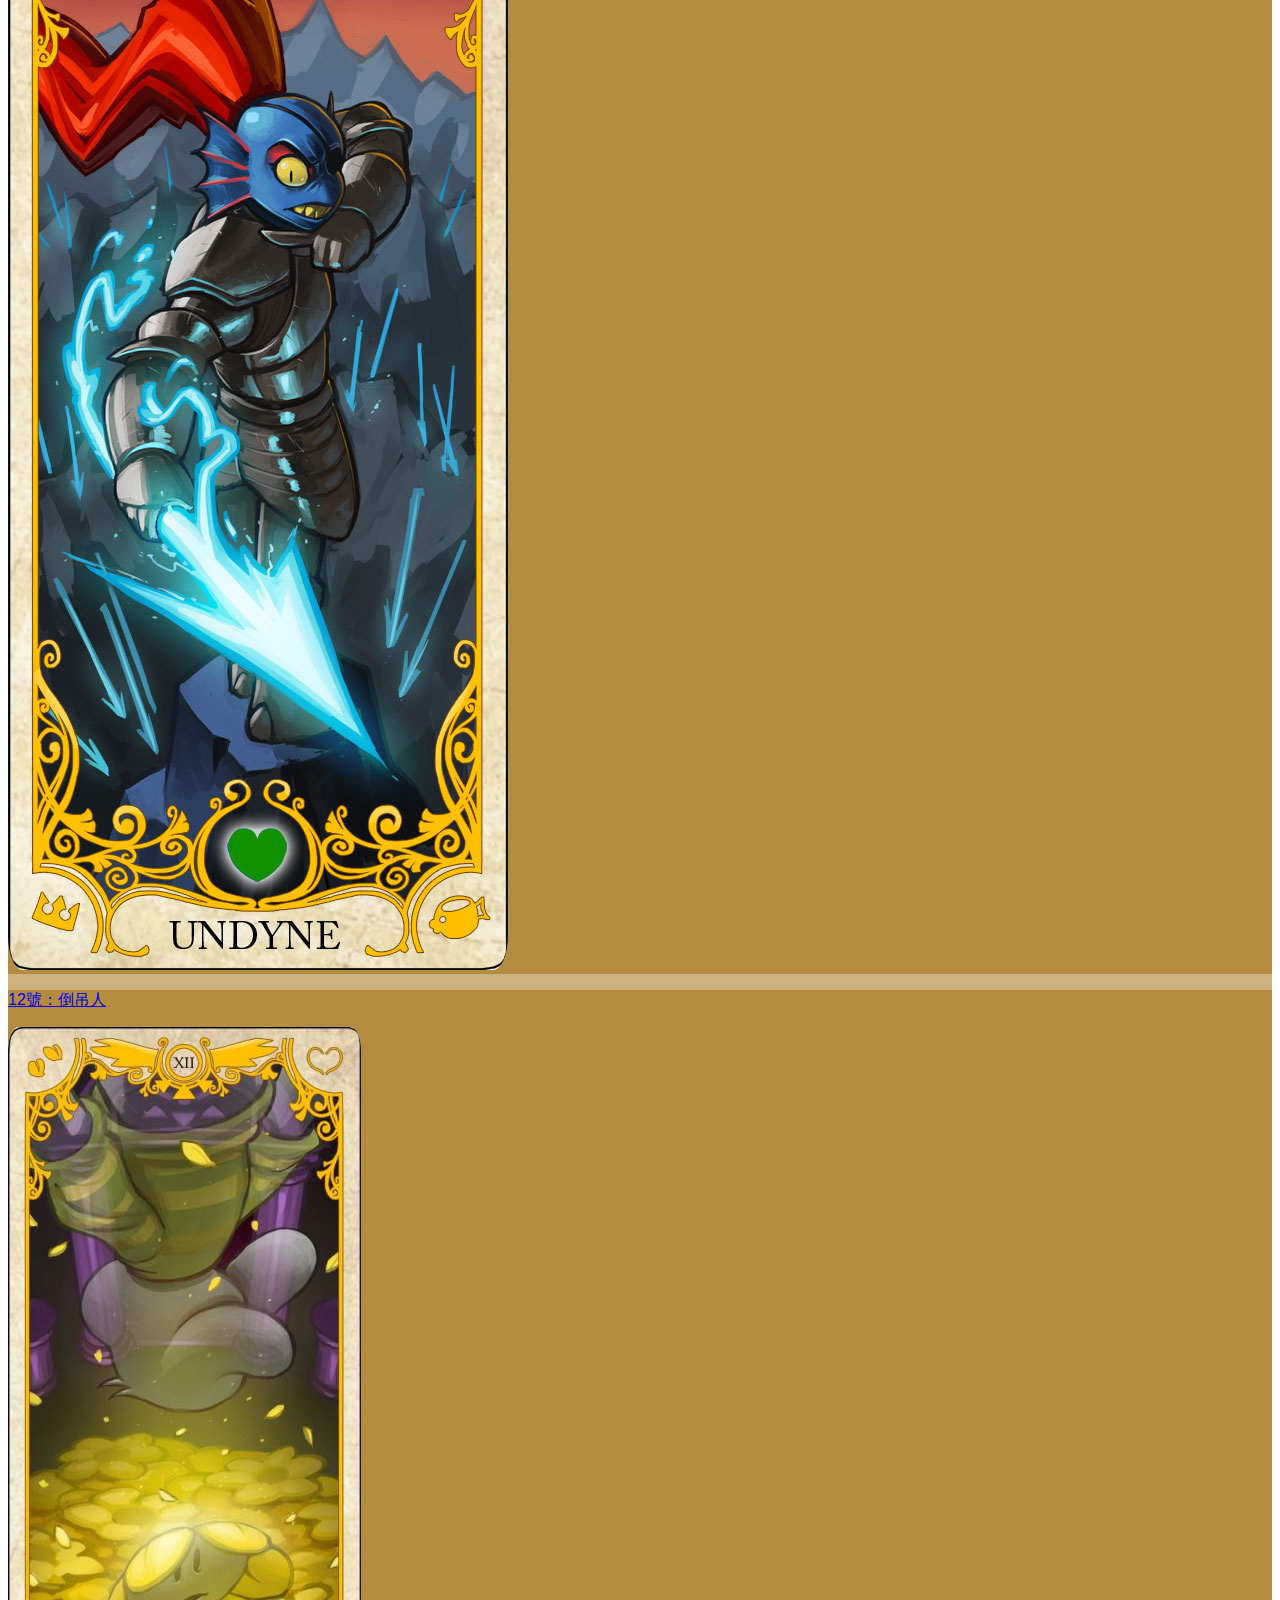
<file: 02.html>
<!DOCTYPE html>
<html>

<head>
  <meta charset="UTF-8">
  <link rel="stylesheet" href="https://stackpath.bootstrapcdn.com/bootstrap/4.1.1/css/bootstrap.min.css" integrity="sha384-WskhaSGFgHYWDcbwN70/dfYBj47jz9qbsMId/iRN3ewGhXQFZCSftd1LZCfmhktB" crossorigin="anonymous">
  <script src="https://code.jquery.com/jquery-3.3.1.slim.min.js" integrity="sha384-q8i/X+965DzO0rT7abK41JStQIAqVgRVzpbzo5smXKp4YfRvH+8abtTE1Pi6jizo" crossorigin="anonymous"></script>
  <script src="https://cdnjs.cloudflare.com/ajax/libs/popper.js/1.14.3/umd/popper.min.js" integrity="sha384-ZMP7rVo3mIykV+2+9J3UJ46jBk0WLaUAdn689aCwoqbBJiSnjAK/l8WvCWPIPm49" crossorigin="anonymous"></script>
  <script src="https://stackpath.bootstrapcdn.com/bootstrap/4.1.1/js/bootstrap.min.js" integrity="sha384-smHYKdLADwkXOn1EmN1qk/HfnUcbVRZyYmZ4qpPea6sjB/pTJ0euyQp0Mk8ck+5T" crossorigin="anonymous"></script>
  <script src="https://code.jquery.com/jquery-3.3.1.min.js" integrity="sha256-FgpCb/KJQlLNfOu91ta32o/NMZxltwRo8QtmkMRdAu8=" crossorigin="anonymous"></script>
  <meta name="viewport" content="width=device-width, initial-scale=1.0">
  <title>塔羅牌</title>
  <link rel="stylesheet" href="./css/common.css">

  <script>
    function new_card_elem(name, img) {
      return $(
        '<div class="col-lg-3 col-md-6 col-sm-10 col-xs-12 p-2 pointer">' +
        '  <a href="#">' +
        '    <div class="pt-3 pb-3 pl-2 pr-2 text-white bg-color1">' +
        '      <p>' + name + '</p>' +
        '      <img class="card-img img-fluid" src="' + img + '">' +
        '    </div>' +
        '  </a>' +
        '</div>'
      );
    }

    function change_card_info(data, index) {
      $('#name').text(data[index]['name']);
      $('#card-img').attr('src', data[index]['img']);
      if ('description' in data[index] && data[index]['description'] != "") {
        $('#description').text(data[index]['description']);
        $('#description-wrapper').css('display', '');
      } else {
        $('#description-wrapper').css('display', 'none');
      }
      $('#field1').text(data[index]['field1']);
      $('#field2').text(data[index]['field2']);
      $('#field3').text(data[index]['field3']);
      $('#field4').text(data[index]['field4']);
    }

    $(function() {
      $('#js-warning').remove();

      $.getJSON('./data/cards.json', function(data) {
        data.forEach(function(elem, index) {
          var elem = new_card_elem(elem.name, elem.img);
          $(elem).click(function() {
            change_card_info(data, index);
          });
          $('#cards-container').append(elem);
        });

        var urlParams = new URLSearchParams(window.location.search);
        var id = urlParams.get('id');
        if (id == undefined) id = 0;
        change_card_info(data, id);

      });
    });
  </script>

</head>

<body>
  <nav class="navbar navbar-expand-lg navbar-dark bg-color1">
    <a class="navbar-brand text-white" href="#">塔羅牌</a>
    <button class="navbar-toggler" type="button" data-toggle="collapse" data-target="#navbarColor02" aria-controls="navbarColor02" aria-expanded="false" aria-label="Toggle navigation">
    <span class="navbar-toggler-icon"></span>
    </button>

    <div class="collapse navbar-collapse" id="navbarColor02">
      <ul class="navbar-nav mr-auto">
        <li class="nav-item active">
          <a class="nav-link text-white" href="./index.html">首頁<span class="sr-only">(current)</span></a>
        </li>
        <li class="nav-item">
          <a class="nav-link text-white" href="./01.html">塔羅牌介紹</a>
        </li>
        <li class="nav-item">
          <a class="nav-link text-white" href="./02.html">塔羅牌一覽</a>
        </li>
        <li class="nav-item">
          <a class="nav-link text-white" href="./03.html">嘗試一下</a>
        </li>
        <li class="nav-item">
          <a class="nav-link text-white" href="./04.html">其他連結</a>
        </li>
      </ul>

    </div>
  </nav>

  <div class="container mb-3">
    <h1 class="text-white mt-4 mb-3" align="center">塔羅牌一覽</h1>

    <div class="mt-3 bg-color1">

      <h1 id="js-warning">Your browser doesn't support javascript.</h1>

      <div class="p-1 pt-3 row justify-content-md-center">
        <div class="col-sm-5 col-xs-12 p-2">
          <div class="pt-3 pb-3 pl-2 pr-2 text-white bg-color1">
            <h2 id="name">1號：魔術師</h2>
            <img id="card-img" class="card-img img-fluid" src="08.jpg">
          </div>
        </div>
      </div>

      <div id="description-wrapper" class="pl-3 pr-3 row justify-content-md-center">
        <div class="col-sm-8 col-xs-12 p-2">
          <div class="pt-3 pb-3 pl-2 pr-2 text-white bg-color1">
            <p id="description">零有可能是一切的開始 也有可能是一切的終焉</p>
          </div>
        </div>
      </div>

      <div class="pl-3 pr-3 row justify-content-md-center">

        <div class="col-sm-6 col-xs-12 p-2">
          <div class="pt-3 pb-3 pl-2 pr-2 text-white bg-color1">
            <h2 id="field1">正位:</h2>
            <p id="field2">放下所有世俗的規矩，盡情的出走環境帶來的束縛，想要自由與規劃自己的人生，卻有種狂放不羈的感覺。</p>
          </div>
        </div>

        <div class="col-sm-6 col-xs-12 p-2">
          <div class="pt-3 pb-3 pl-2 pr-2 text-white bg-color1">
            <h2 id="field3">逆位:</h2>
            <p id="field4">活在自己的世界，卻不太聽取旁人的警告，行事愚昧、個性譁眾取寵，玩心重。</p>
          </div>
        </div>

      </div>

    </div>

    <div class="bg-color1 mt-3">
      <div id="cards-container" class="p-3 row justify-content-center">

      </div>
    </div>
  </div>

</body>

</html>
</file>
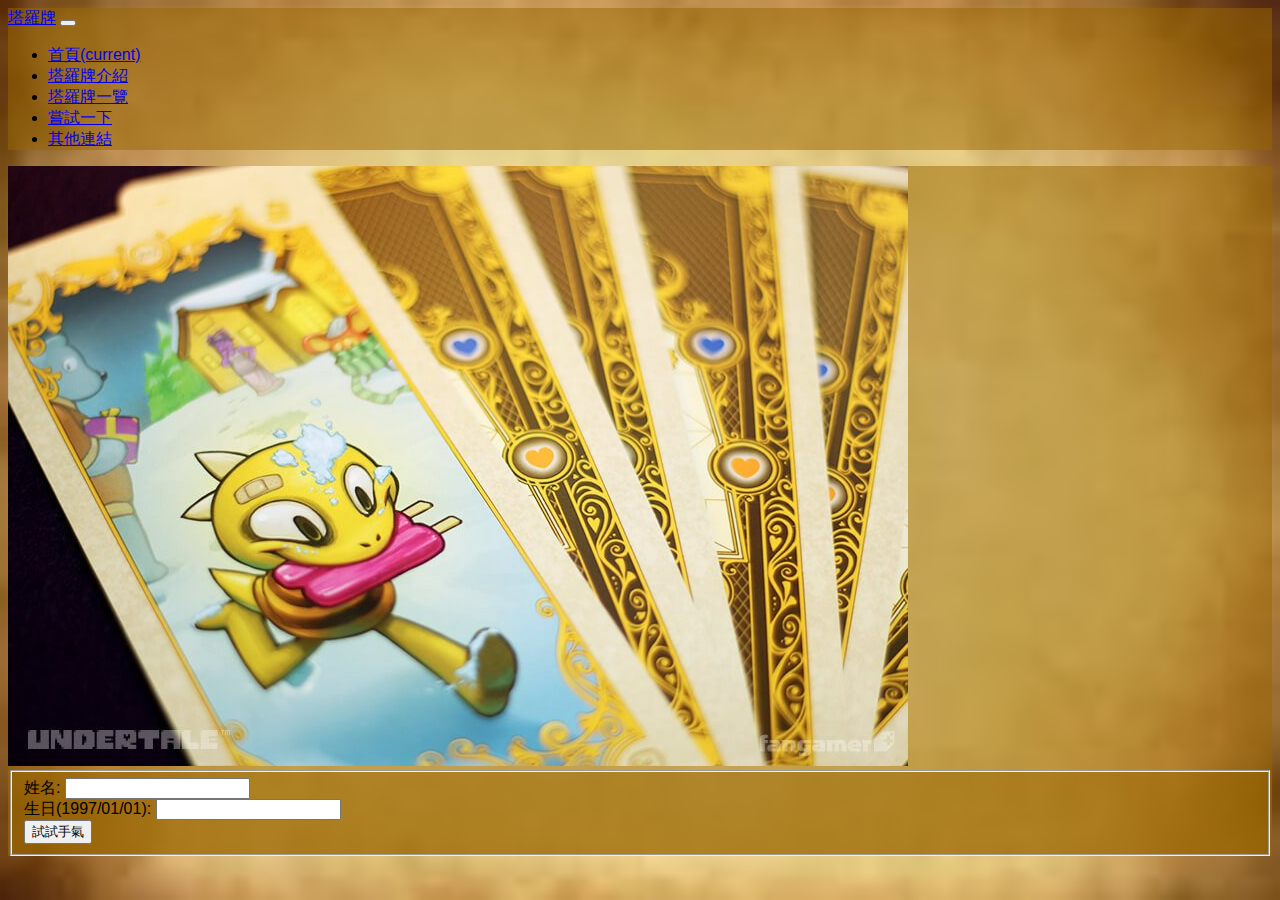
<file: 03.html>
<!DOCTYPE html>
<html>

<head>
  <meta charset="UTF-8">
  <link rel="stylesheet" href="https://stackpath.bootstrapcdn.com/bootstrap/4.1.1/css/bootstrap.min.css" integrity="sha384-WskhaSGFgHYWDcbwN70/dfYBj47jz9qbsMId/iRN3ewGhXQFZCSftd1LZCfmhktB" crossorigin="anonymous">
  <script src="https://code.jquery.com/jquery-3.3.1.slim.min.js" integrity="sha384-q8i/X+965DzO0rT7abK41JStQIAqVgRVzpbzo5smXKp4YfRvH+8abtTE1Pi6jizo" crossorigin="anonymous"></script>
  <script src="https://cdnjs.cloudflare.com/ajax/libs/popper.js/1.14.3/umd/popper.min.js" integrity="sha384-ZMP7rVo3mIykV+2+9J3UJ46jBk0WLaUAdn689aCwoqbBJiSnjAK/l8WvCWPIPm49" crossorigin="anonymous"></script>
  <script src="https://stackpath.bootstrapcdn.com/bootstrap/4.1.1/js/bootstrap.min.js" integrity="sha384-smHYKdLADwkXOn1EmN1qk/HfnUcbVRZyYmZ4qpPea6sjB/pTJ0euyQp0Mk8ck+5T" crossorigin="anonymous"></script>
  <meta name="viewport" content="width=device-width, initial-scale=1.0">
  <title>塔羅牌</title>
  <link rel="stylesheet" href="./css/common.css">

</head>

<body>
  <nav class="navbar navbar-expand-lg navbar-dark bg-color1">
    <a class="navbar-brand text-white" href="#">塔羅牌</a>
    <button class="navbar-toggler" type="button" data-toggle="collapse" data-target="#navbarColor02" aria-controls="navbarColor02" aria-expanded="false" aria-label="Toggle navigation">
    <span class="navbar-toggler-icon"></span>
    </button>

    <div class="collapse navbar-collapse" id="navbarColor02">
      <ul class="navbar-nav mr-auto">
        <li class="nav-item active">
          <a class="nav-link text-white" href="./index.html">首頁<span class="sr-only">(current)</span></a>
        </li>
        <li class="nav-item">
          <a class="nav-link text-white" href="./01.html">塔羅牌介紹</a>
        </li>
        <li class="nav-item">
          <a class="nav-link text-white" href="./02.html">塔羅牌一覽</a>
        </li>
        <li class="nav-item">
          <a class="nav-link text-white" href="./03.html">嘗試一下</a>
        </li>
        <li class="nav-item">
          <a class="nav-link text-white" href="./04.html">其他連結</a>
        </li>
      </ul>

    </div>
  </nav>

  <div class="container mt-3 mb-3">

    <div class="bg-color1 p-sm-3 pb-1">

      <div class="row justify-content-center">
        <div class="col-md-8 col-sm-10 col-xs-12">
          <img class="img-fluid" src="./28.jpg">
        </div>
      </div>

      <div class="row justify-content-center m-3">
        <div class="col-md-8 col-sm-10 col-xs-12 bg-color1 p-3">
          <form action="/action_page.php">
            <fieldset>

              <div class="form-group">
                <label>姓名:</label>
                <input type="text" name="name" class="form-control-plaintext rounded bg-white" value="">
              </div>

              <div class="form-group">
                <label>生日(1997/01/01):</label>
                <input type="text" name="brithday" class="form-control-plaintext rounded bg-white"  value="">
              </div>

              <div class="form-group">
                <input type="button" value="試試手氣" class="btn" onclick="location.href='03-1.html'">
              </div>

            </fieldset>
          </form>
        </div>
      </div>

    </div>

  </div>

</body>

</html>

<!-- <!DOCTYPE html>
<html>
<head>
<title>塔羅牌</title>
<style>
        html {
            height: 100%;
        }

        body {
            background-image:url(01.jpg);
            background-repeat: no-repeat;
            background-attachment: fixed;
            background-position: center;
            background-size: cover;
        }
table#a1 {
    width: 100%;
    color:white;
    background-color: #996600;
}
</style>

</head>
<body >
<table id="a1">
 <tr>
  <th><a href="index.html"  style="color:white;"><h1 align="center" font face="微軟正黑體" style="color:white;">塔羅牌</h1></a>
  <th><a href="01.html" style="color:white;">塔羅牌介紹</a>
  <th><a href="02.html"  style="color:white;">塔羅牌一覽</a>
  <th><a href="03.html"  style="color:white;">嘗試一下</a>
  <th><a href="04.html"  style="color:white;">其他連結</a>
</table>
<h1>塔羅牌</h1>
<h2>取自維基百科</h2>
<p>塔羅牌（Tarot）是一套類似於撲克牌的卡牌，通常有78張紙牌，是一種象徵圖像系統。它是源自15世紀中期歐洲各國廣為流傳的集體紙牌遊戲，如法國塔羅牌及義大利塔羅牌。由18世紀到目前，塔羅牌被發現用於神秘主義者和神秘學者占卜上，以至在心理和精神地圖的引路徑，作為反映個人生活的工具，以及幫助人們去沉思考慮的工具。</p>
<p>塔羅牌與撲克牌有相同的規格，它有四個套裝，卻因地區而異，例如法國套裝用於北歐，歐洲中部使用德國套裝，而歐洲南部使用拉丁套裝。每套卡都有四種花色，從一到十，另外各四種花色的卡牌，包括騎士、武士、皇后和皇帝共14張牌。此外，塔羅牌有21張獨立的花色，和一張稱為愚者的卡。根據不同的遊戲，愚者能充當頂級皇牌，或能夠避免跟隨。</p>
<p>弗朗索瓦·拉伯雷在他的《巨人傳》中由巨人卡岡都亞玩的一種遊戲「tarau」，這很可能是名稱的法國形式的最早認證。在英語國家中，塔羅牌遊戲大多是未盛行的，目前主要是用於占卜的目的。神秘學者所說的皇牌與愚者是大阿爾克那，而數字及四張宮廷牌被稱為小阿爾克那。那些卡是由一些超自然的作者追蹤至古埃及或卡巴拉，但這裡沒有塔羅牌有18世紀以前用法的文件和證據。</p>
<p>依照塔羅牌的牌陣而言有所謂的固定牌陣解讀法，塔羅牌的牌陣取決於讀牌者的經驗，塔羅牌的牌陣可以是非常活躍並不需要按照固定的牌陣使用。塔羅牌為邏輯應用訓練的一項工具。塔羅牌的牌陣分為三種：一種為正逆牌混合、一種為全正向讀牌、一種為全逆向讀牌。 塔羅牌所反應以集體意識為原形導向理論為出發點，所有的牌陣及讀牌的方式會有一個邏輯性。</p>
</body>
<table>
 <tr>
  <th><img src="6.jpg" style="width:80%;height:50%;">
  <th><img src="6-1.jpg" style="width:80%;height:50%;">
  <th><img src="7.jpg" style="width:80%;height:50%;">
  <th><img src="7-1.jpg" style="width:80%;height:50%;">
</table>

</html> -->

<!-- <!DOCTYPE html>
<html>

<head>
  <title>塔羅牌</title>
  <style>
    html {
      height: 100%;
    }

    body {
      background-image: url(01.jpg);
      background-repeat: no-repeat;
      background-attachment: fixed;
      background-position: center;
      background-size: cover;
    }

    table {
      width: 100%;
      color: white;
      background-color: #996600;
    }
  </style>

</head>

<body>
  <table>
    <tr>
      <th><a href="index.html" style="color:white;"><h1 align="center" font face="微軟正黑體" style="color:white;">塔羅牌</h1></a>
        <th><a href="01.html" style="color:white;">塔羅牌介紹</a>
          <th><a href="02.html" style="color:white;">塔羅牌一覽</a>
            <th><a href="03.html" style="color:white;">嘗試一下</a>
              <th><a href="04.html" style="color:white;">其他連結</a>
  </table>
  <img src="28.jpg" style="width:50%;height:50%">
  <form action="/action_page.php">
    姓名:<br>
    <input type="text" name="name" value="">
    <br> 生日(1997/01/01):
    <br>
    <input type="text" name="brithday" value="">
    <br><br>
    <input type="button" value="試試手氣" onclick="location.href='03-1.html'">
  </form>
</body>

</html> -->
</file>
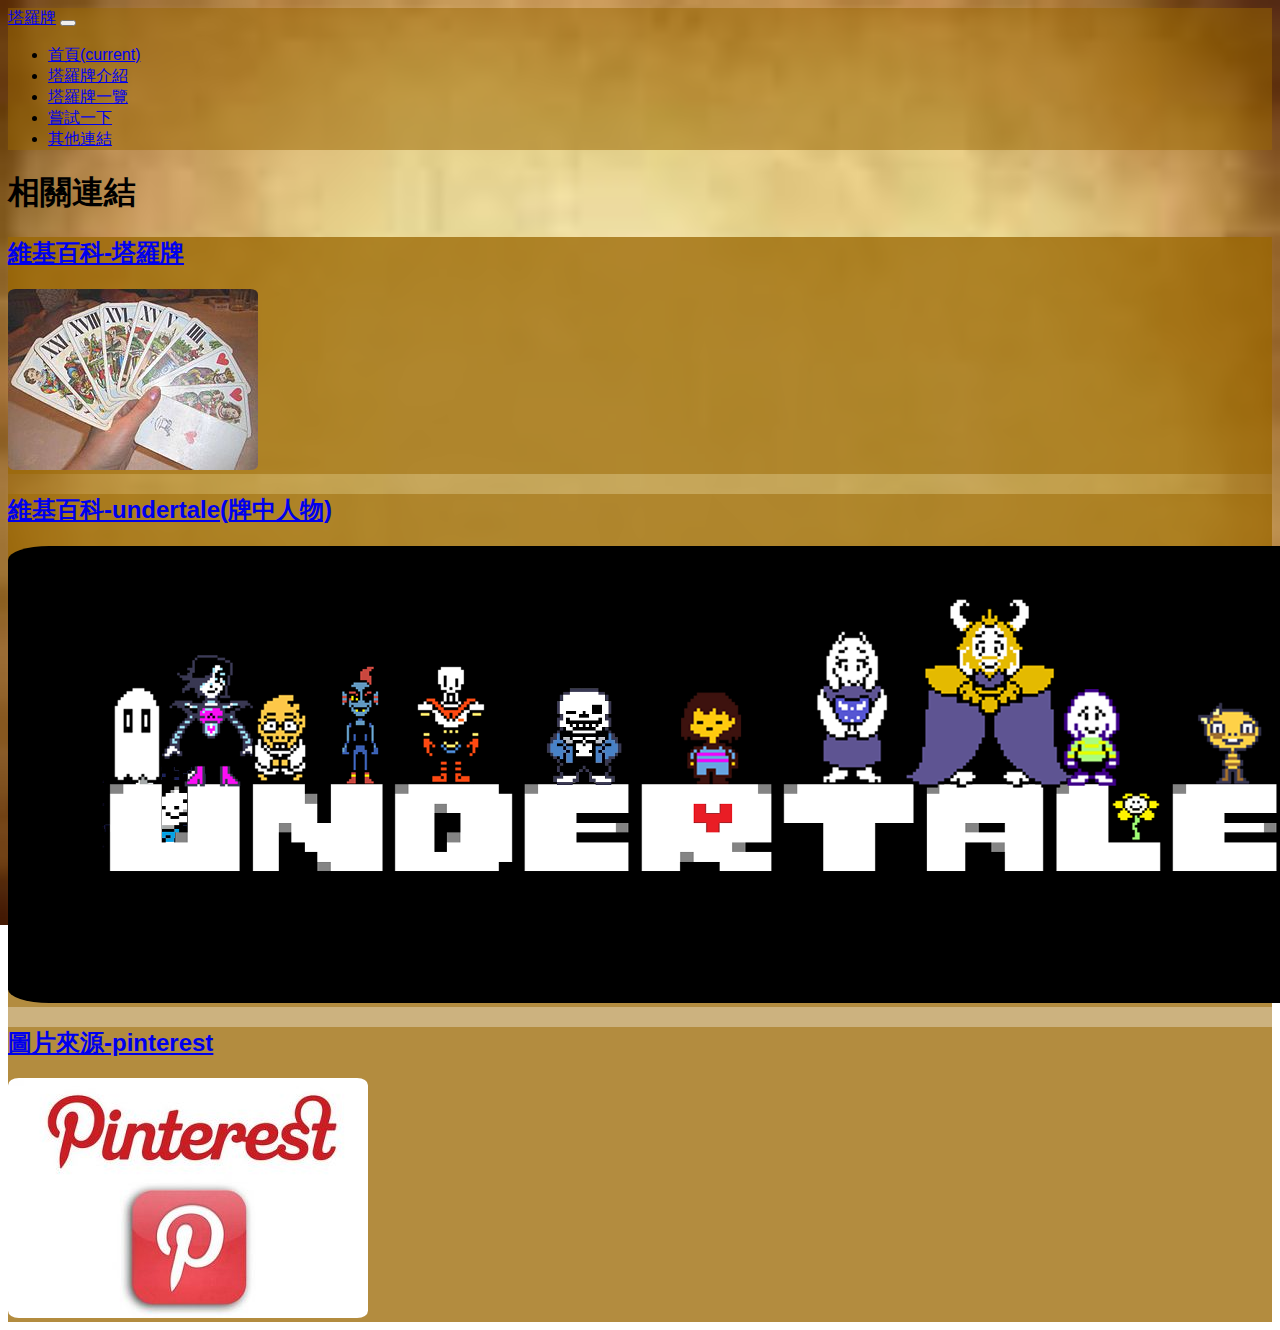
<file: 04.html>
<!DOCTYPE html>
<html>
<head>
  <meta charset="UTF-8">
  <link rel="stylesheet" href="https://stackpath.bootstrapcdn.com/bootstrap/4.1.1/css/bootstrap.min.css" integrity="sha384-WskhaSGFgHYWDcbwN70/dfYBj47jz9qbsMId/iRN3ewGhXQFZCSftd1LZCfmhktB" crossorigin="anonymous">
  <script src="https://code.jquery.com/jquery-3.3.1.slim.min.js" integrity="sha384-q8i/X+965DzO0rT7abK41JStQIAqVgRVzpbzo5smXKp4YfRvH+8abtTE1Pi6jizo" crossorigin="anonymous"></script>
  <script src="https://cdnjs.cloudflare.com/ajax/libs/popper.js/1.14.3/umd/popper.min.js" integrity="sha384-ZMP7rVo3mIykV+2+9J3UJ46jBk0WLaUAdn689aCwoqbBJiSnjAK/l8WvCWPIPm49" crossorigin="anonymous"></script>
  <script src="https://stackpath.bootstrapcdn.com/bootstrap/4.1.1/js/bootstrap.min.js" integrity="sha384-smHYKdLADwkXOn1EmN1qk/HfnUcbVRZyYmZ4qpPea6sjB/pTJ0euyQp0Mk8ck+5T" crossorigin="anonymous"></script>
  <meta name="viewport" content="width=device-width, initial-scale=1.0">
  <title>塔羅牌</title>
  <link rel="stylesheet" href="./css/common.css">

</head>

<body>
  <nav class="navbar navbar-expand-lg navbar-dark bg-color1">
    <a class="navbar-brand text-white" href="#">塔羅牌</a>
    <button class="navbar-toggler" type="button" data-toggle="collapse" data-target="#navbarColor02" aria-controls="navbarColor02" aria-expanded="false" aria-label="Toggle navigation">
    <span class="navbar-toggler-icon"></span>
    </button>

    <div class="collapse navbar-collapse" id="navbarColor02">
      <ul class="navbar-nav mr-auto">
        <li class="nav-item active">
          <a class="nav-link text-white" href="./index.html">首頁<span class="sr-only">(current)</span></a>
        </li>
        <li class="nav-item">
          <a class="nav-link text-white" href="./01.html">塔羅牌介紹</a>
        </li>
        <li class="nav-item">
          <a class="nav-link text-white" href="./02.html">塔羅牌一覽</a>
        </li>
        <li class="nav-item">
          <a class="nav-link text-white" href="./03.html">嘗試一下</a>
        </li>
        <li class="nav-item">
          <a class="nav-link text-white" href="./04.html">其他連結</a>
        </li>
      </ul>

    </div>
  </nav>

  <div class="container mb-3"><h1 class="text-white mt-4 mb-3">相關連結</h1>
    <div class="bg-color1">
      <div class="p-3 row">
        <div class="col-lg-4 col-md-6 col-xs-12 p-2">
          <a href="https://zh.wikipedia.org/wiki/%E5%A1%94%E7%BE%85%E7%89%8C">
            <div class="pt-3 pb-3 pl-2 pr-2 text-white bg-color1">
              <h2>維基百科-塔羅牌</h2>
              <img class="img-fluid card-img" src="26.jpg">
            </div>
          </a>
        </div>
        <div class="col-lg-4 col-md-6 col-xs-12 p-2">
          <a href="https://zh.wikipedia.org/wiki/Undertale">
            <div class="pt-3 pb-3 pl-2 pr-2 text-white bg-color1">
              <h2>維基百科-undertale(牌中人物)</h2>
              <img class="img-fluid card-img" src="25.png">
            </div>
          </a>
        </div>
        <div class="col-lg-4 col-md-6 col-xs-12 p-2">
          <a href="https://www.pinterest.com/yunasenpaiii/undertale/">
            <div class="pt-3 pb-3 pl-2 pr-2 text-white bg-color1">
              <h2>圖片來源-pinterest</h2>
              <img class="img-fluid card-img" src="27.jpg">
            </div>
          </a>
        </div>
      </div>
    </div>
  </div>
</div>
</body>
</html>
</file>
<file: css/common.css>
body {
  background-image: url("../01.jpg");
  background-repeat: no-repeat;
  background-attachment: fixed;
  background-position: center;
  background-size: cover;
  font-family: "Source Sans Pro", sans-serif, "PingFang TC", "Lantinghei TC", "Microsoft YaHei", "Noto Sans TC"; }

.bg-color1 {
  background-color: rgba(153, 102, 0, 0.5); }

.card-img {
  border-radius: 3%; }

.tran1 {
  -webkit-transition: ease 320ms;
  -moz-transition: ease 320ms;
  -ms-transition: ease 320ms;
  -o-transition: ease 320ms;
  transition: ease 320ms; }

.pointer {
  cursor: pointer; }

/*# sourceMappingURL=common.css.map */
</file>
